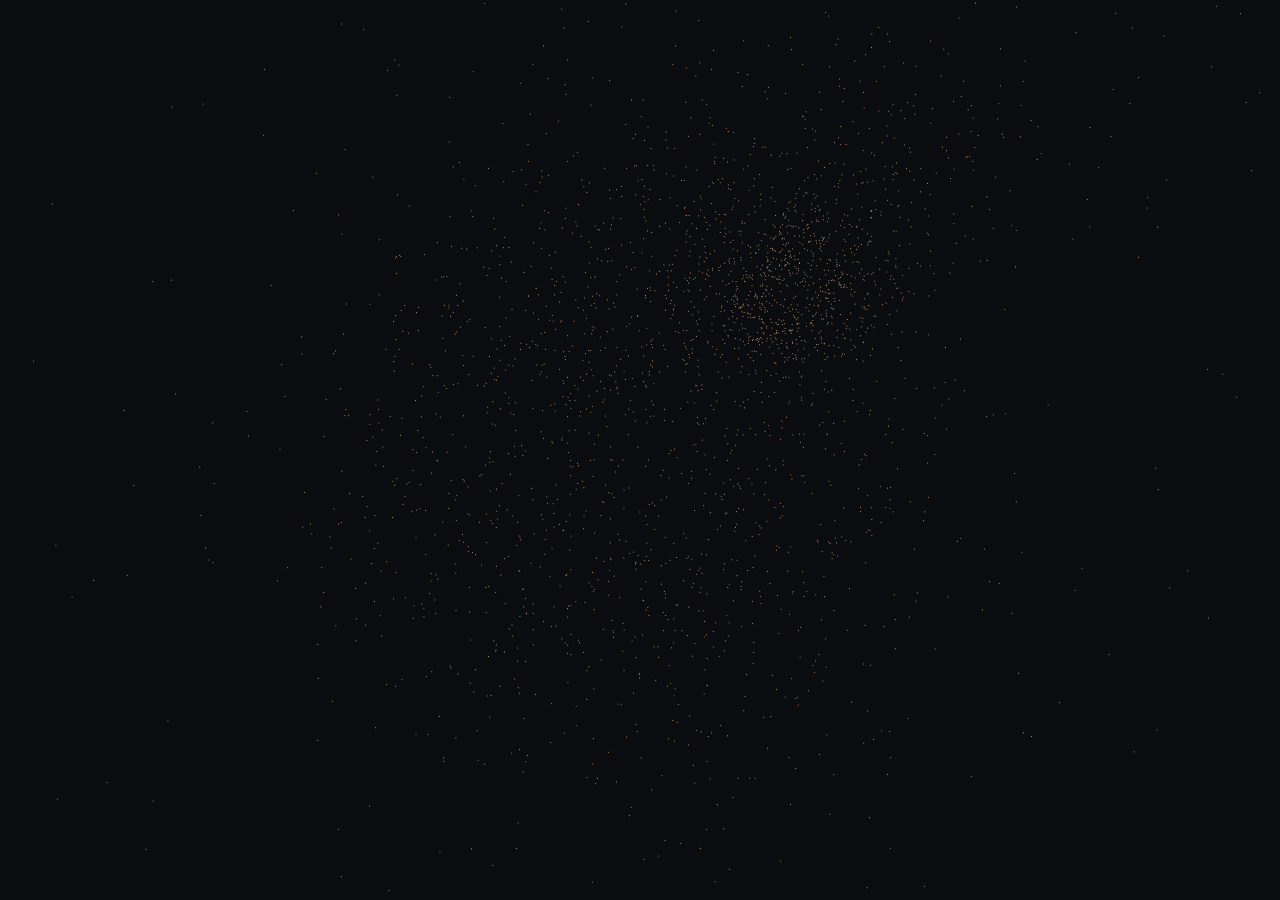
<file: index.html>
<!DOCTYPE html>
<html lang="en">
  <head>
    <meta charset="UTF-8" />
    <meta name="viewport" content="width=device-width, initial-scale=1.0" />
    <meta name="referrer" content="no-referrer" />
    <title>ონლიიკ მაგაზია · techno life</title>
    <link rel="stylesheet" href="css/style.css" />
    <link rel="stylesheet" href="css/cute-alert.css" />
    <link
      rel="stylesheet"
      href="https://cdnjs.cloudflare.com/ajax/libs/font-awesome/6.4.0/css/all.min.css"
    />
  </head>
  <body data-lamp="off">
    <!-- Spiral Animation Container -->
    <div id="spiral-container" class="spiral-container">
      <canvas id="spiral-canvas"></canvas>

      <!-- Enter Button -->
      <div id="enter-button" class="enter-button hidden">
        <button id="enter-shop" class="enter-btn">Enter Shop</button>
        <p class="enter-hint">Press Enter ↵</p>
      </div>
    </div>

    <!-- Main Shop Container -->
    <div id="main-shop" class="main-shop hidden">
      <!-- Header -->
      <header>
        <div class="container header-container">
          <div class="logo">
            <h1>
              <a href="index.html"><i class="fas fa-store"></i> techno life</a>
            </h1>
          </div>

          <div class="search-bar">
            <input
              type="text"
              id="searchInput"
              placeholder="მოძებნე პროდუქტი..."
            />
            <button id="searchBtn"><i class="fas fa-search"></i></button>
          </div>

          <div class="header-lamp">
            <!-- Mini Lamp -->
            <div class="mini-lamp" id="miniLamp">
              <svg viewBox="0 0 100 150">
                <ellipse class="mini-glow" cx="50" cy="45" rx="20" ry="10" />
                <rect
                  class="mini-base"
                  x="44"
                  y="40"
                  width="12"
                  height="80"
                  rx="4"
                />
                <rect
                  class="mini-base"
                  x="30"
                  y="115"
                  width="40"
                  height="6"
                  rx="3"
                />
                <line class="mini-cord" x1="68" y1="45" x2="68" y2="90" />
                <circle class="mini-bead" cx="68" cy="95" r="3" />
                <path
                  class="mini-shade"
                  d="M15 45 C 15 15, 85 15, 85 45 C 85 55, 15 55, 15 45 Z"
                />
              </svg>
            </div>

            <div class="header-icons">
              <a href="auth.html" id="authLink"><i class="fas fa-user"></i></a>
              <a href="cart.html" class="cart-icon">
                <i class="fas fa-shopping-cart"></i>
                <span id="cartCount">0</span>
              </a>
              <!-- Chat Bot Button -->
              <a
                href="chat-bot.html"
                title="techno life Chat Bot"
                style="color: #d4a373"
              >
                <i class="fas fa-robot"></i>
              </a>
            </div>
          </div>
        </div>
      </header>

      <!-- Main Content -->
      <div class="container main-container">
        <!-- Sidebar Filters -->
        <aside class="sidebar">
          <h3>🔍 ფილტრები</h3>

          <div class="filter-group">
            <label for="category">კატეგორია</label>
            <select id="category">
              <option value="">ყველა</option>
            </select>
          </div>

          <div class="filter-group">
            <label for="brand">ბრენდი</label>
            <select id="brand">
              <option value="">ყველა</option>
            </select>
          </div>

          <div class="filter-group">
            <label>ფასის დიაპაზონი</label>
            <div class="price-range">
              <input type="number" id="minPrice" placeholder="მინ" />
              <span>—</span>
              <input type="number" id="maxPrice" placeholder="მაქს" />
            </div>
          </div>

          <div class="filter-group">
            <label for="rating">მინ. რეიტინგი</label>
            <select id="rating">
              <option value="0">ნებისმიერი</option>
              <option value="4">4+ ★</option>
              <option value="3">3+ ★</option>
              <option value="2">2+ ★</option>
            </select>
          </div>

          <button id="applyFilters" class="btn">გაფილტვრა</button>
          <button id="clearFilters" class="btn btn-secondary">
            გასუფთავება
          </button>
        </aside>

        <!-- Products Grid -->
        <main class="products-grid" id="productsGrid">
          <div class="loading">იტვირთება...</div>
        </main>
      </div>

      <!-- Pagination -->
      <div class="container pagination-container">
        <button id="prevPage" class="btn" disabled>← წინა</button>
        <span id="pageInfo">გვერდი 1 / 1</span>
        <button id="nextPage" class="btn">შემდეგი →</button>
      </div>
    </div>

    <script src="js/spiral-animation.js"></script>
    <script src="js/cute-alert.js"></script>
    <script src="js/script.js"></script>

    <script>
      document.addEventListener("DOMContentLoaded", function () {
        const miniLamp = document.getElementById("miniLamp");
        if (miniLamp) {
          miniLamp.addEventListener("click", function () {
            const isOn = document.body.getAttribute("data-lamp") === "on";
            document.body.setAttribute("data-lamp", isOn ? "off" : "on");
            document.documentElement.style.setProperty(
              "--on",
              isOn ? "0" : "1"
            );
          });
        }

        const token = localStorage.getItem("access_token");
        if (token) {
          document.body.setAttribute("data-lamp", "on");
          document.documentElement.style.setProperty("--on", "1");
        }
      });
    </script>
  </body>
</html>
</file>
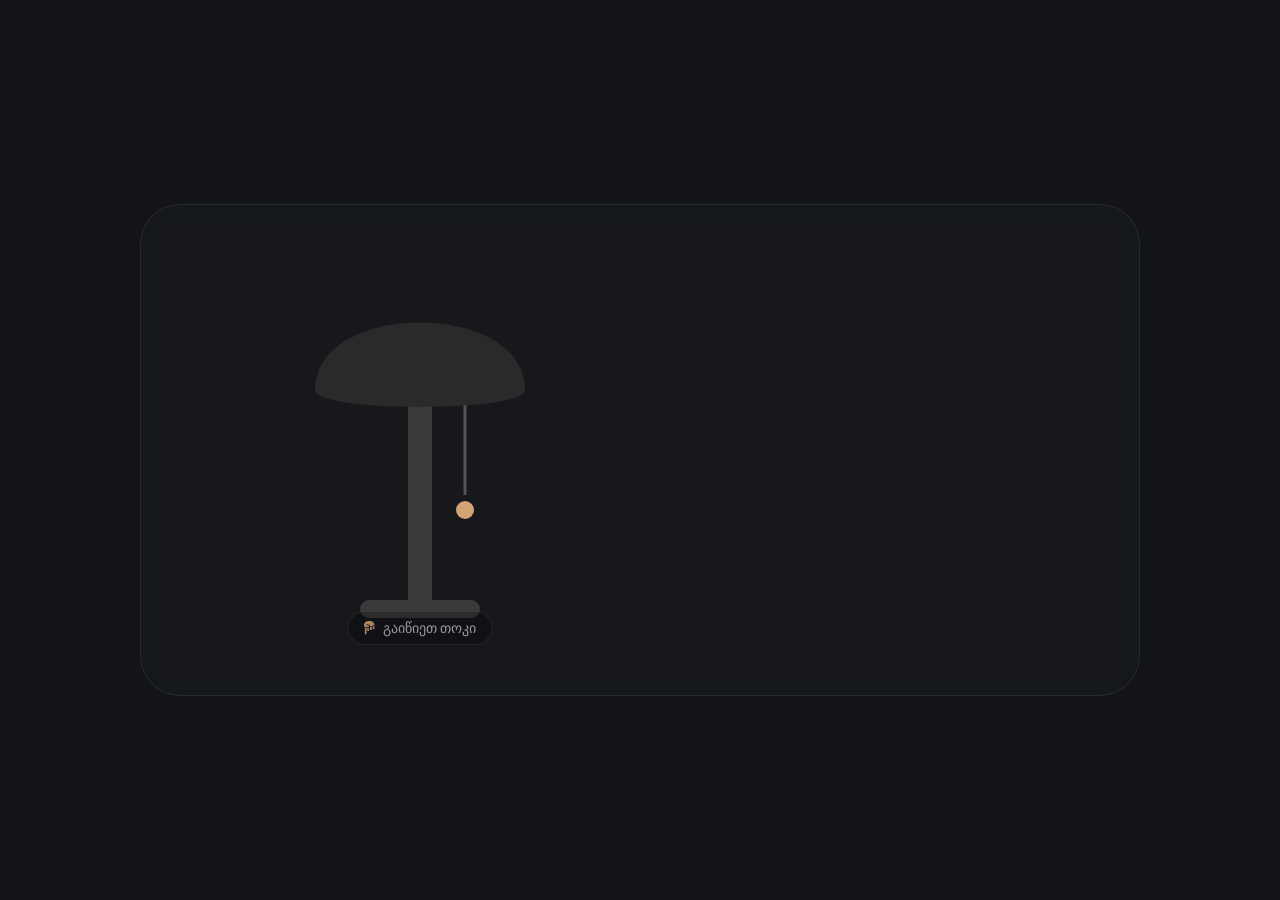
<file: auth.html>
<!DOCTYPE html>
<html lang="en">
  <head>
    <meta charset="UTF-8" />
    <meta name="viewport" content="width=device-width, initial-scale=1.0" />
    <title>Cute Lamp · ავტორიზაცია</title>
    <link rel="stylesheet" href="css/style.css" />
    <link rel="stylesheet" href="css/cute-alert.css" />
    <link
      rel="stylesheet"
      href="https://cdnjs.cloudflare.com/ajax/libs/font-awesome/6.4.0/css/all.min.css"
    />
  </head>
  <body class="auth-page" data-on="false">
    <div class="auth-container">
      <!-- Cute Lamp -->
      <div class="lamp-wrapper">
        <div class="lamp-container">
          <svg class="lamp-svg" viewBox="0 0 200 300">
            <ellipse class="inner-glow" cx="100" cy="110" rx="60" ry="30" />
            <rect
              class="lamp-base"
              x="92"
              y="100"
              width="16"
              height="160"
              rx="8"
            />
            <rect
              class="lamp-base"
              x="60"
              y="250"
              width="80"
              height="12"
              rx="6"
            />
            <line class="cord-line" x1="130" y1="110" x2="130" y2="180" />
            <circle class="cord-bead" cx="130" cy="190" r="6" />
            <circle
              class="cord-hit"
              cx="130"
              cy="190"
              r="25"
              fill="transparent"
            />
            <path
              class="lamp-shade"
              d="M30 110 C 30 50, 170 50, 170 110 C 170 125, 30 125, 30 110 Z"
            />
          </svg>

          <div class="instruction">
            <i class="fas fa-hand-point-down"></i>
            <span>გაიწიეთ თოკი</span>
          </div>
        </div>
      </div>

      <!-- Login Form -->
      <div class="login-form" id="loginForm">
        <h2>Welcome Back</h2>
        <form id="loginFormElement">
          <div class="form-group">
            <label><i class="fas fa-envelope"></i> Email</label>
            <input
              type="email"
              placeholder="your@email.com"
              id="loginEmail"
              required
            />
          </div>
          <div class="form-group">
            <label><i class="fas fa-lock"></i> Password</label>
            <input
              type="password"
              placeholder="••••••••"
              id="loginPassword"
              required
            />
          </div>

          <div class="form-links">
            <a href="#" id="switchToRegister">Create account</a>
            <a href="#" id="forgotPassword">Forgot password?</a>
          </div>

          <button type="submit" class="login-btn" id="loginBtn">
            <i class="fas fa-sign-in-alt"></i> Sign In
          </button>
          <p id="loginError" class="error-message"></p>
        </form>
      </div>

      <!-- Register Form -->
      <div class="login-form" id="registerForm" style="display: none">
        <h2>Create Account</h2>
        <form id="registerFormElement">
          <div class="form-row">
            <div class="form-group">
              <label><i class="fas fa-user"></i> First Name</label>
              <input type="text" id="firstName" required />
            </div>
            <div class="form-group">
              <label><i class="fas fa-user"></i> Last Name</label>
              <input type="text" id="lastName" required />
            </div>
          </div>

          <div class="form-group">
            <label><i class="fas fa-envelope"></i> Email</label>
            <input type="email" id="regEmail" required />
          </div>

          <div class="form-group">
            <label><i class="fas fa-lock"></i> Password</label>
            <input type="password" id="regPassword" minlength="8" required />
            <small style="color: #888; display: block; margin-top: 5px"
              >მინიმუმ 8 სიმბოლო</small
            >
          </div>

          <div class="form-group">
            <label><i class="fas fa-calendar"></i> Age</label>
            <input
              type="number"
              id="age"
              min="1"
              max="120"
              value="25"
              required
            />
          </div>

          <div class="form-group">
            <label><i class="fas fa-map-marker-alt"></i> Address</label>
            <input type="text" id="address" value="Tbilisi" required />
          </div>

          <div class="form-group">
            <label><i class="fas fa-phone"></i> Phone</label>
            <input
              type="tel"
              id="phone"
              placeholder="+995555123456"
              value="+995555123456"
              required
            />
            <small style="color: #888; display: block; margin-top: 5px"
              >ფორმატი: +995555123456</small
            >
          </div>

          <div class="form-group">
            <label><i class="fas fa-mail-bulk"></i> Zipcode</label>
            <input type="text" id="zipcode" value="0101" required />
          </div>

          <div class="form-group">
            <label><i class="fas fa-image"></i> Avatar URL</label>
            <input
              type="url"
              id="avatar"
              value="https://placehold.co/150"
              required
            />
          </div>

          <div class="form-group">
            <label><i class="fas fa-venus-mars"></i> Gender</label>
            <select id="gender" required>
              <option value="MALE">Male</option>
              <option value="FEMALE">Female</option>
            </select>
          </div>

          <div class="form-links">
            <a href="#" id="switchToLogin">Back to login</a>
          </div>

          <button type="submit" class="login-btn" id="registerBtn">
            <i class="fas fa-user-plus"></i> Sign Up
          </button>
          <p id="registerError" class="error-message"></p>
          <p id="registerSuccess" class="success-message"></p>
        </form>
      </div>
    </div>

    <script src="js/cute-alert.js"></script>
    <script src="js/script.js"></script>
    <script>
      // DOM Elements
      const body = document.body;
      const cordBead = document.querySelector(".cord-bead");
      const cordLine = document.querySelector(".cord-line");
      const hitArea = document.querySelector(".cord-hit");
      const loginBtn = document.getElementById("loginBtn");
      const registerBtn = document.getElementById("registerBtn");
      const loginForm = document.getElementById("loginForm");
      const registerForm = document.getElementById("registerForm");
      const switchToRegister = document.getElementById("switchToRegister");
      const switchToLogin = document.getElementById("switchToLogin");
      const forgotPassword = document.getElementById("forgotPassword");

      // State
      let isOn = false;
      let isDragging = false;
      let startY = 0;
      let currentY = 0;
      const maxPull = 60;

      // Initialize
      function init() {
        updateCordPosition(0);
        setupCordEvents();
        setupFormEvents();

        const token = localStorage.getItem("access_token");
        if (token) {
          window.location.href = "index.html";
        }
      }

      function setupCordEvents() {
        hitArea.addEventListener("mousedown", startDrag);
        document.addEventListener("mousemove", onDrag);
        document.addEventListener("mouseup", stopDrag);

        hitArea.addEventListener("touchstart", startDragTouch);
        document.addEventListener("touchmove", onDragTouch);
        document.addEventListener("touchend", stopDrag);

        hitArea.addEventListener("click", function (e) {
          if (!isDragging) toggleLamp();
        });
      }

      function startDrag(e) {
        e.preventDefault();
        isDragging = true;
        startY = e.clientY;
        currentY = 0;
        body.style.cursor = "grabbing";
      }

      function startDragTouch(e) {
        e.preventDefault();
        isDragging = true;
        startY = e.touches[0].clientY;
        currentY = 0;
      }

      function onDrag(e) {
        if (!isDragging) return;
        e.preventDefault();
        currentY = Math.max(0, Math.min(maxPull, e.clientY - startY));
        updateCordPosition(currentY);
      }

      function onDragTouch(e) {
        if (!isDragging) return;
        e.preventDefault();
        currentY = Math.max(
          0,
          Math.min(maxPull, e.touches[0].clientY - startY)
        );
        updateCordPosition(currentY);
      }

      function stopDrag() {
        if (!isDragging) return;
        isDragging = false;
        body.style.cursor = "";

        if (currentY > 25) toggleLamp();
        resetCord();
      }

      function updateCordPosition(y) {
        cordBead.setAttribute("cy", 190 + y);
        cordLine.setAttribute("y2", 180 + y);
        hitArea.setAttribute("cy", 190 + y);
      }

      function resetCord() {
        animateElement(cordBead, { cy: 190 }, 0.5);
        animateElement(cordLine, { y2: 180 }, 0.5);
        animateElement(hitArea, { cy: 190 }, 0.5);
        currentY = 0;
        startY = 0;
      }

      function animateElement(element, attributes, duration) {
        const startTime = performance.now();
        const startValues = {};

        for (const attr in attributes) {
          startValues[attr] = parseFloat(element.getAttribute(attr));
        }

        function animate(currentTime) {
          const elapsed = currentTime - startTime;
          const progress = Math.min(elapsed / (duration * 1000), 1);

          for (const attr in attributes) {
            const startValue = startValues[attr];
            const endValue = attributes[attr];
            const currentValue =
              startValue + (endValue - startValue) * progress;
            element.setAttribute(attr, currentValue);
          }

          if (progress < 1) requestAnimationFrame(animate);
        }

        requestAnimationFrame(animate);
      }

      function toggleLamp() {
        isOn = !isOn;

        try {
          const clickSound = new Audio(
            "[data-uri]"
          );
          clickSound.volume = 0.3;
          clickSound.play();
        } catch (e) {}

        body.setAttribute("data-on", isOn);
        document.documentElement.style.setProperty("--on", isOn ? 1 : 0);

        if (isOn) {
          loginForm.style.display = "block";
          registerForm.style.display = "none";
        } else {
          loginForm.style.display = "none";
          registerForm.style.display = "none";
        }
      }

      function setupFormEvents() {
        switchToRegister.addEventListener("click", (e) => {
          e.preventDefault();
          loginForm.style.display = "none";
          registerForm.style.display = "block";
        });

        switchToLogin.addEventListener("click", (e) => {
          e.preventDefault();
          loginForm.style.display = "block";
          registerForm.style.display = "none";
        });

        forgotPassword.addEventListener("click", (e) => {
          e.preventDefault();
          cuteAlert.info("Password reset feature coming soon!", 3000);
        });

        document
          .getElementById("loginFormElement")
          .addEventListener("submit", handleLogin);
        document
          .getElementById("registerFormElement")
          .addEventListener("submit", handleRegister);
      }

      async function handleLogin(e) {
        e.preventDefault();

        const email = document.getElementById("loginEmail").value;
        const password = document.getElementById("loginPassword").value;
        const errorEl = document.getElementById("loginError");

        if (!email || !password) {
          errorEl.textContent = "Please fill in both fields";
          return;
        }

        const originalText = loginBtn.innerHTML;
        loginBtn.innerHTML =
          '<i class="fas fa-spinner fa-spin"></i> Signing in...';
        loginBtn.disabled = true;

        try {
          const response = await fetch(
            "https://api.everrest.educata.dev/auth/sign_in",
            {
              method: "POST",
              headers: { "Content-Type": "application/json" },
              body: JSON.stringify({ email, password }),
            }
          );

          const data = await response.json();

          if (response.ok) {
            localStorage.setItem("access_token", data.access_token);
            localStorage.setItem("refresh_token", data.refresh_token);
            localStorage.setItem("user", JSON.stringify(data.user || {}));

            cuteAlert.success("✅ წარმატებული შესვლა!");

            setTimeout(() => {
              window.location.href = "index.html";
            }, 1500);
          } else {
            errorEl.textContent = "Invalid email or password";
            loginBtn.innerHTML = originalText;
            loginBtn.disabled = false;
            cuteAlert.error("❌ არასწორი იმეილი ან პაროლი");
          }
        } catch (error) {
          errorEl.textContent = "Network error. Please try again.";
          loginBtn.innerHTML = originalText;
          loginBtn.disabled = false;
          cuteAlert.error("❌ ქსელის შეცდომა");
        }
      }

      async function handleRegister(e) {
        e.preventDefault();

        const firstName = document.getElementById("firstName").value;
        const lastName = document.getElementById("lastName").value;
        const age = parseInt(document.getElementById("age").value);
        const email = document.getElementById("regEmail").value;
        const password = document.getElementById("regPassword").value;
        const address = document.getElementById("address").value;
        const phone = document.getElementById("phone").value;
        const zipcode = document.getElementById("zipcode").value;
        const avatar = document.getElementById("avatar").value;
        const gender = document.getElementById("gender").value;

        const errorEl = document.getElementById("registerError");
        const successEl = document.getElementById("registerSuccess");

        if (
          !firstName ||
          !lastName ||
          !email ||
          !password ||
          !address ||
          !phone ||
          !zipcode ||
          !avatar
        ) {
          errorEl.textContent = "Please fill in all fields";
          return;
        }

        if (password.length < 8) {
          errorEl.textContent = "Password must be at least 8 characters";
          return;
        }

        if (age < 1 || age > 120) {
          errorEl.textContent = "Please enter a valid age (1-120)";
          return;
        }

        if (!email.includes("@") || !email.includes(".")) {
          errorEl.textContent = "Please enter a valid email address";
          return;
        }

        if (!phone.startsWith("+") || phone.length < 10) {
          errorEl.textContent =
            "Please enter a valid phone number (format: +995555123456)";
          return;
        }

        const originalText = registerBtn.innerHTML;
        registerBtn.innerHTML =
          '<i class="fas fa-spinner fa-spin"></i> Creating account...';
        registerBtn.disabled = true;

        const userData = {
          firstName: firstName,
          lastName: lastName,
          age: age,
          email: email,
          password: password,
          address: address,
          phone: phone,
          zipcode: zipcode,
          avatar: avatar,
          gender: gender,
        };

        try {
          const response = await fetch(
            "https://api.everrest.educata.dev/auth/sign_up",
            {
              method: "POST",
              headers: { "Content-Type": "application/json" },
              body: JSON.stringify(userData),
            }
          );

          const data = await response.json();

          if (response.ok) {
            successEl.textContent = "✅ Registration successful! Please login.";
            errorEl.textContent = "";

            cuteAlert.success("✅ რეგისტრაცია წარმატებულია!");

            document.getElementById("firstName").value = "";
            document.getElementById("lastName").value = "";
            document.getElementById("regEmail").value = "";
            document.getElementById("regPassword").value = "";
            document.getElementById("age").value = "25";
            document.getElementById("address").value = "Tbilisi";
            document.getElementById("phone").value = "+995555123456";
            document.getElementById("zipcode").value = "0101";
            document.getElementById("avatar").value =
              "https://placehold.co/150";

            setTimeout(() => {
              loginForm.style.display = "block";
              registerForm.style.display = "none";
            }, 2000);
          } else {
            const errors = data.errorKeys || [];
            if (errors.includes("errors.invalid_email")) {
              errorEl.textContent = "❌ Invalid email format";
            } else if (errors.includes("errors.invalid_phone_number")) {
              errorEl.textContent = "❌ Invalid phone number format";
            } else if (errors.includes("errors.invalid_avatar")) {
              errorEl.textContent = "❌ Invalid avatar URL";
            } else {
              errorEl.textContent = errors.join(", ") || "Registration failed";
            }
            cuteAlert.error("❌ რეგისტრაცია ვერ მოხერხდა");
          }
        } catch (error) {
          errorEl.textContent = "Network error. Please try again.";
          cuteAlert.error("❌ ქსელის შეცდომა");
        } finally {
          registerBtn.innerHTML = originalText;
          registerBtn.disabled = false;
        }
      }

      setInterval(() => {
        if (!isDragging && !isOn) {
          const pulse = Math.sin(Date.now() / 1000) * 0.5 + 1;
          cordBead.style.fill = `rgba(212, 163, 115, ${0.7 + pulse * 0.3})`;
        }
      }, 50);

      init();
    </script>

    <style>
      .success-message {
        color: #10b981;
        font-size: 13px;
        margin-top: 15px;
        text-align: center;
      }
      small {
        color: #888;
        font-size: 11px;
        margin-top: 4px;
        display: block;
      }
    </style>
  </body>
</html>
</file>
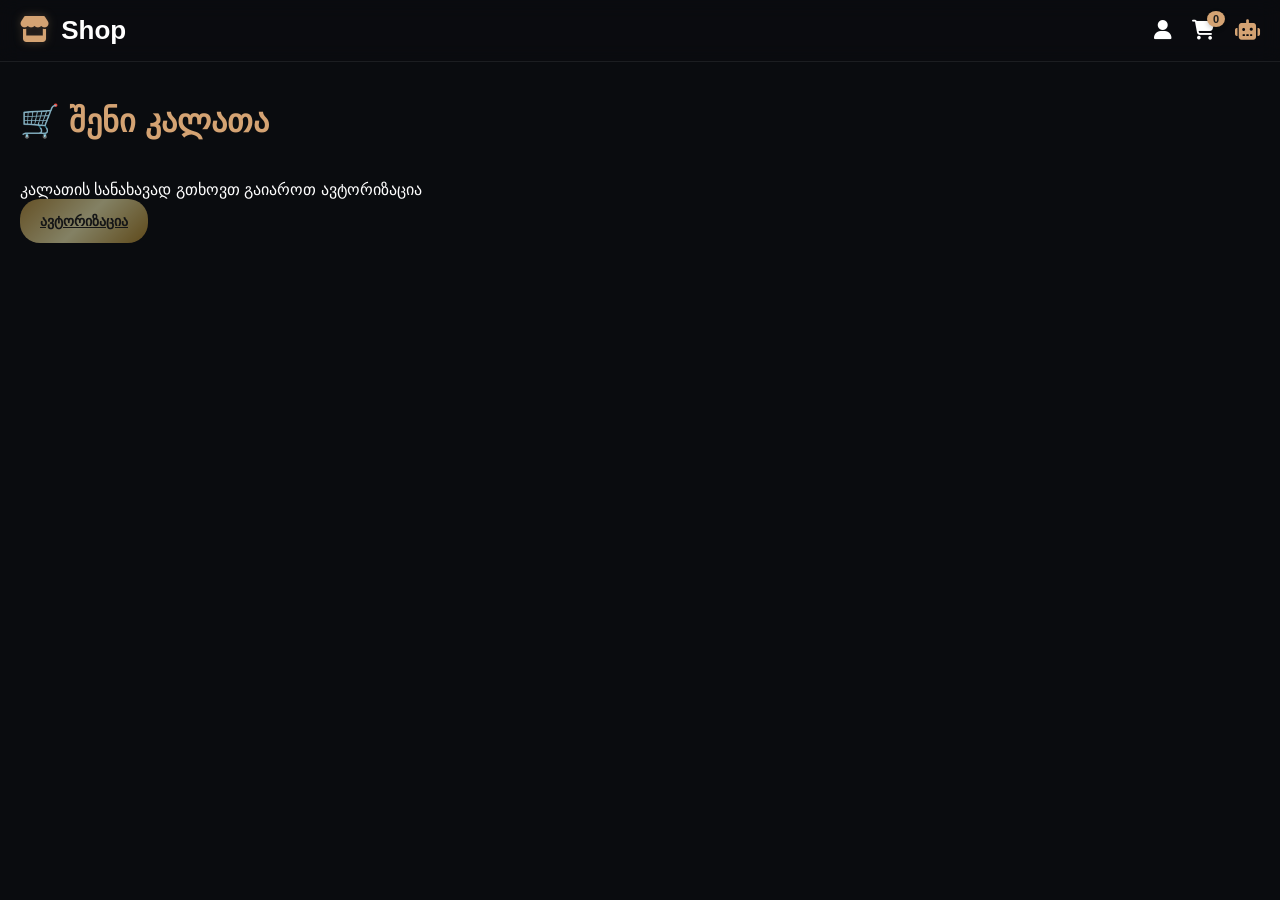
<file: cart.html>
<!DOCTYPE html>
<html lang="en">
  <head>
    <meta charset="UTF-8" />
    <meta name="viewport" content="width=device-width, initial-scale=1.0" />
    <title>კალათა · Cute Lamp</title>
    <link rel="stylesheet" href="css/style.css" />
    <link rel="stylesheet" href="css/cute-alert.css" />
    <link
      rel="stylesheet"
      href="https://cdnjs.cloudflare.com/ajax/libs/font-awesome/6.4.0/css/all.min.css"
    />
  </head>
  <body>
    <header>
      <div class="container header-container">
        <div class="logo">
          <h1>
            <a href="index.html"><i class="fas fa-store"></i> Shop</a>
          </h1>
        </div>
        <div class="header-icons">
          <a href="auth.html" id="authLink"><i class="fas fa-user"></i></a>
          <a href="cart.html" class="cart-icon">
            <i class="fas fa-shopping-cart"></i>
            <span id="cartCount">0</span>
          </a>
          <!-- Chat Bot Button -->
          <a
            href="chat-bot.html"
            title="techno life Chat Bot"
            style="color: #d4a373"
          >
            <i class="fas fa-robot"></i>
          </a>
        </div>
      </div>
    </header>

    <div class="container cart-container">
      <h2>🛒 შენი კალათა</h2>
      <div id="cartItems" class="cart-grid">
        <div class="loading">იტვირთება...</div>
      </div>

      <div id="cartSummary" class="cart-summary" style="display: none">
        <h3>ჯამი: <span id="totalPrice">0</span> ₾</h3>
        <button id="checkoutBtn" class="btn btn-block">გადახდა</button>
        <button id="clearCartBtn" class="btn btn-secondary btn-block">
          კალათის დაცლა
        </button>
      </div>

      <div id="emptyCartMessage" style="display: none">
        <p>კალათა ცარიელია</p>
        <a href="index.html" class="btn">დაათვალიერე პროდუქტები</a>
      </div>
    </div>

    <script src="js/cute-alert.js"></script>
    <script src="js/script.js"></script>
  </body>
</html>
</file>
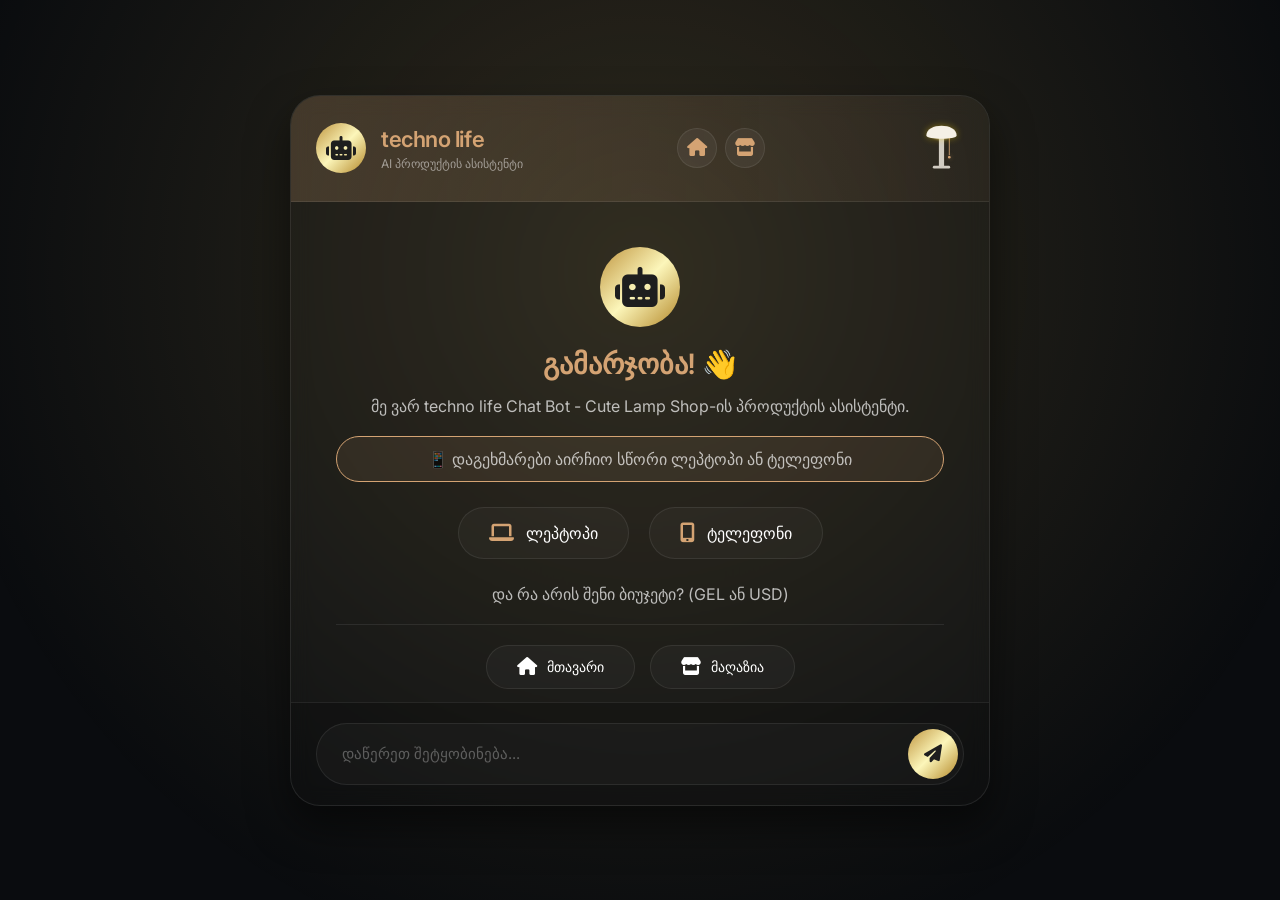
<file: chat-bot.html>
<!DOCTYPE html>
<html lang="en">
  <head>
    <meta charset="UTF-8" />
    <meta name="viewport" content="width=device-width, initial-scale=1.0" />
    <title>techno life Chat Bot · Cute Lamp</title>
    <link rel="stylesheet" href="css/chat-bot.css" />
    <link rel="stylesheet" href="css/cute-alert.css" />
    <link
      rel="stylesheet"
      href="https://cdnjs.cloudflare.com/ajax/libs/font-awesome/6.4.0/css/all.min.css"
    />
    <link
      href="https://fonts.googleapis.com/css2?family=Inter:wght@300;400;500;600;700&display=swap"
      rel="stylesheet"
    />
  </head>
  <body data-lamp="on">
    <div class="chat-container">
      <!-- Header with Cute Lamp Style -->
      <div class="chat-header">
        <div class="chat-header-content">
          <div class="chat-logo">
            <i class="fas fa-robot"></i>
          </div>
          <div>
            <h1>techno life</h1>
            <p>AI პროდუქტის ასისტენტი</p>
          </div>
        </div>

        <!-- Navigation Buttons -->
        <div class="chat-nav-buttons">
          <a href="index.html" class="nav-btn" title="მთავარი გვერდი">
            <i class="fas fa-home"></i>
          </a>
          <a href="index.html#shop" class="nav-btn" title="მაღაზია">
            <i class="fas fa-store"></i>
          </a>
        </div>

        <!-- Mini Lamp -->
        <div class="mini-lamp" id="chatMiniLamp">
          <svg viewBox="0 0 100 150">
            <ellipse class="mini-glow" cx="50" cy="45" rx="20" ry="10" />
            <rect
              class="mini-base"
              x="44"
              y="40"
              width="12"
              height="80"
              rx="4"
            />
            <rect
              class="mini-base"
              x="30"
              y="115"
              width="40"
              height="6"
              rx="3"
            />
            <line class="mini-cord" x1="68" y1="45" x2="68" y2="90" />
            <circle class="mini-bead" cx="68" cy="95" r="3" />
            <path
              class="mini-shade"
              d="M15 45 C 15 15, 85 15, 85 45 C 85 55, 15 55, 15 45 Z"
            />
          </svg>
        </div>
      </div>

      <!-- Hidden API Key -->
      <div style="display: none">
        <input
          type="hidden"
          id="apiKey"
          value="AIzaSyAU3R5eMlvOdnkiNtwQ1UH7e_k0lpEnDlg"
        />
      </div>

      <!-- Messages Area -->
      <div class="chat-messages" id="chatMessages">
        <div class="welcome">
          <div class="welcome-icon">
            <i class="fas fa-robot"></i>
          </div>
          <h3>გამარჯობა! 👋</h3>
          <p>
            მე ვარ techno life Chat Bot - Cute Lamp Shop-ის პროდუქტის ასისტენტი.
          </p>
          <p class="welcome-highlight">
            📱 დაგეხმარები აირჩიო სწორი ლეპტოპი ან ტელეფონი
          </p>

          <div class="welcome-suggestions">
            <div class="suggestion-item" data-category="laptop">
              <i class="fas fa-laptop"></i>
              <span>ლეპტოპი</span>
            </div>
            <div class="suggestion-item" data-category="phone">
              <i class="fas fa-mobile-alt"></i>
              <span>ტელეფონი</span>
            </div>
          </div>

          <p class="welcome-budget">და რა არის შენი ბიუჯეტი? (GEL ან USD)</p>

          <!-- Quick Navigation Buttons -->
          <div class="quick-nav">
            <a href="index.html" class="quick-nav-btn">
              <i class="fas fa-home"></i>
              <span>მთავარი</span>
            </a>
            <a href="index.html#shop" class="quick-nav-btn">
              <i class="fas fa-store"></i>
              <span>მაღაზია</span>
            </a>
          </div>
        </div>
      </div>

      <!-- Input Area -->
      <div class="chat-input-container">
        <div class="chat-input-wrapper">
          <input
            type="text"
            id="userInput"
            placeholder="დაწერეთ შეტყობინება..."
            autocomplete="off"
          />
          <button id="sendBtn">
            <i class="fas fa-paper-plane"></i>
          </button>
        </div>
      </div>
    </div>

    <!-- Scripts - სწორი თანმიმდევრობა -->
    <script src="js/cute-alert.js"></script>
    <script src="js/chat-bot.js"></script>
  </body>
</html>
</file>
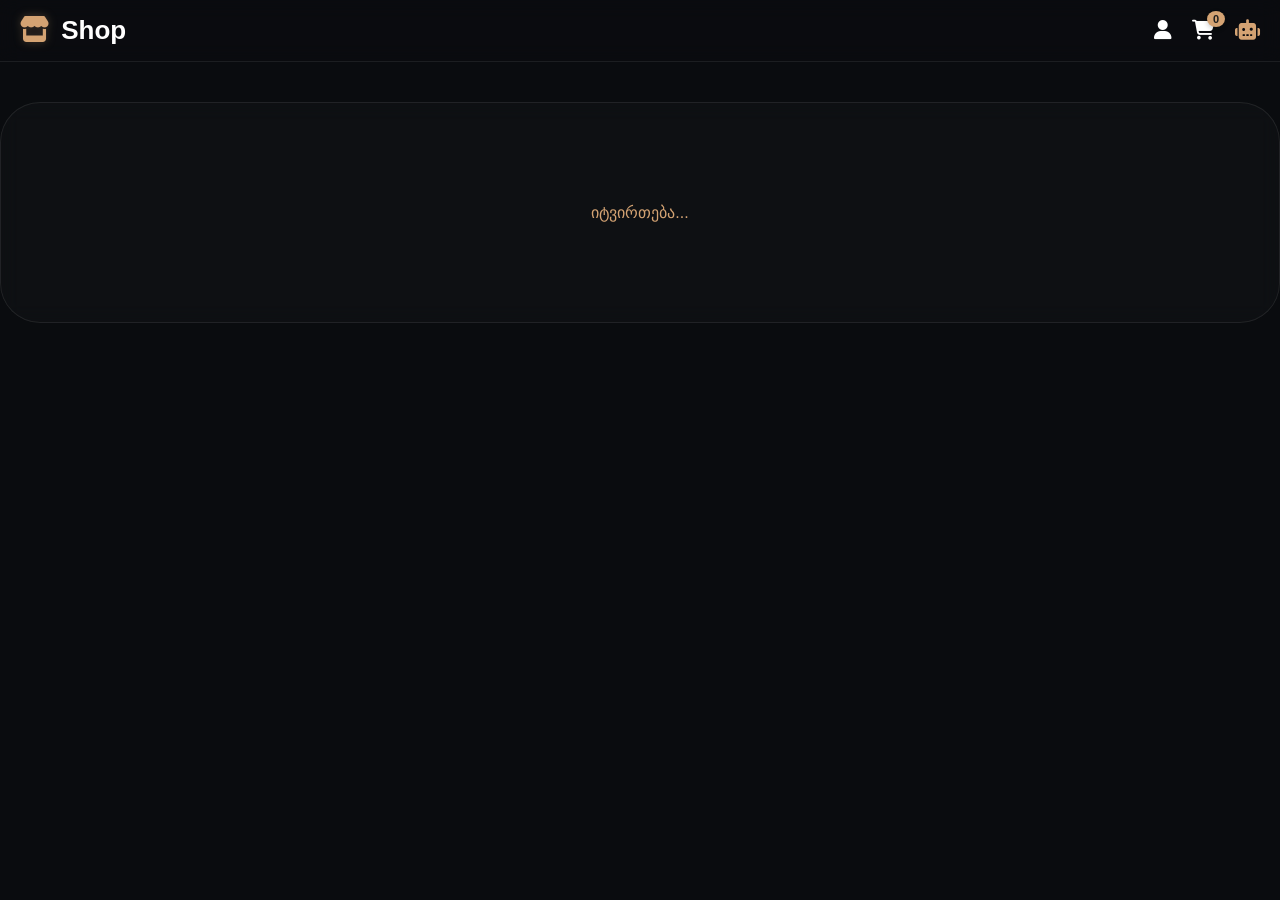
<file: product.html>
<!DOCTYPE html>
<html lang="en">
  <head>
    <meta charset="UTF-8" />
    <meta name="viewport" content="width=device-width, initial-scale=1.0" />
    <title>პროდუქტის დეტალები · Cute Lamp</title>
    <link rel="stylesheet" href="css/style.css" />
    <link rel="stylesheet" href="css/cute-alert.css" />
    <link
      rel="stylesheet"
      href="https://cdnjs.cloudflare.com/ajax/libs/font-awesome/6.4.0/css/all.min.css"
    />
  </head>
  <body>
    <header>
      <div class="container header-container">
        <div class="logo">
          <h1>
            <a href="index.html"><i class="fas fa-store"></i> Shop</a>
          </h1>
        </div>
        <div class="header-icons">
          <a href="auth.html" id="authLink"><i class="fas fa-user"></i></a>
          <a href="cart.html" class="cart-icon">
            <i class="fas fa-shopping-cart"></i>
            <span id="cartCount">0</span>
          </a>
          <!-- Chat Bot Button -->
          <a
            href="chat-bot.html"
            title="techno life Chat Bot"
            style="color: #d4a373"
          >
            <i class="fas fa-robot"></i>
          </a>
        </div>
      </div>
    </header>

    <div class="container product-detail-container" id="productDetail">
      <div class="loading">იტვირთება...</div>
    </div>

    <!-- Review Modal -->
    <div id="reviewModal" class="modal">
      <div class="modal-content">
        <span class="close">&times;</span>
        <h3>📝 დაამატე შეფასება</h3>
        <div class="rating-stars">
          <i class="far fa-star" data-rating="1"></i>
          <i class="far fa-star" data-rating="2"></i>
          <i class="far fa-star" data-rating="3"></i>
          <i class="far fa-star" data-rating="4"></i>
          <i class="far fa-star" data-rating="5"></i>
        </div>
        <p id="selectedRating">აირჩიე 1-5 ვარსკვლავი</p>
        <div class="form-group">
          <label for="reviewerName">სახელი და გვარი</label>
          <input type="text" id="reviewerName" required />
        </div>
        <button id="submitReview" class="btn btn-block">დამატება</button>
        <p id="reviewError" class="error-message"></p>
      </div>
    </div>

    <!-- Scripts - სწორი თანმიმდევრობა -->
    <script src="js/cute-alert.js"></script>
    <script src="js/script.js"></script>
  </body>
</html>
</file>
<file: css/style.css>
/* ========== CUTE LAMP THEME ========== */
:root {
    --bg-dark: #0a0c0f;
    --bg-light: #1e1e1e;
    --lamp-shade: #e8e2d9;
    --lamp-base: #d1ccc2;
    --lamp-glow: rgba(255, 214, 110, 0.15);
    --accent: #d4a373;
    --accent-light: #e6c9a8;
    --accent-dark: #b2976a;
    --btn-gold: linear-gradient(135deg, #bf953f, #fcf6ba, #b38728);
    --btn-gold-hover: linear-gradient(135deg, #d4a73f, #fff6c9, #c49a38);
    --text-light: #ffffff;
    --text-dark: #1e1e1e;
    --card-bg: rgba(255, 255, 255, 0.03);
    --card-bg-light: rgba(255, 255, 255, 0.9);
    --border: rgba(255, 255, 255, 0.08);
    --border-light: #eaeef2;
    --shadow: 0 20px 40px rgba(0, 0, 0, 0.5);
    --shadow-hover: 0 30px 50px rgba(212, 163, 115, 0.2);
    --transition: 0.4s cubic-bezier(0.4, 0, 0.2, 1);
    --on: 0;
}

* {
    margin: 0;
    padding: 0;
    box-sizing: border-box;
    font-family: 'Inter', -apple-system, BlinkMacSystemFont, 'Segoe UI', sans-serif;
}

body {
    background: var(--bg-dark);
    color: var(--text-light);
    min-height: 100vh;
    transition: background var(--transition);
    position: relative;
    overflow-x: hidden;
}

/* მზის სხივის ეფექტი */
body::before {
    content: '';
    position: fixed;
    top: 0;
    left: 0;
    width: 100%;
    height: 100%;
    background: radial-gradient(circle at 50% 30%, var(--lamp-glow), transparent 80%);
    opacity: var(--on);
    transition: opacity 1s ease;
    pointer-events: none;
    z-index: -1;
}

body[data-lamp="on"] {
    background: var(--bg-light);
}

body[data-lamp="on"]::before {
    background: radial-gradient(circle at 50% 30%, rgba(255, 214, 110, 0.25), transparent 80%);
}

/* ========== HEADER ========== */
header {
    background: rgba(10, 12, 15, 0.8);
    backdrop-filter: blur(10px);
    border-bottom: 1px solid var(--border);
    position: sticky;
    top: 0;
    z-index: 100;
    padding: 15px 0;
    transition: all var(--transition);
}

body[data-lamp="on"] header {
    background: rgba(30, 30, 30, 0.8);
    border-bottom-color: rgba(212, 163, 115, 0.2);
}

.header-container {
    display: flex;
    justify-content: space-between;
    align-items: center;
    max-width: 1400px;
    margin: 0 auto;
    padding: 0 20px;
}

.logo h1 {
    font-size: 26px;
}

.logo a {
    text-decoration: none;
    color: var(--text-light);
    transition: color 0.3s;
}

.logo i {
    color: var(--accent);
    margin-right: 5px;
    filter: drop-shadow(0 0 5px rgba(212, 163, 115, 0.3));
}

body[data-lamp="on"] .logo a {
    color: var(--text-light);
}

/* ========== HEADER LAMP ========== */
.header-lamp {
    display: flex;
    align-items: center;
    gap: 20px;
}

.mini-lamp {
    width: 45px;
    height: 65px;
    cursor: pointer;
    position: relative;
    transition: transform 0.2s;
}

.mini-lamp:hover {
    transform: scale(1.05);
}

.mini-lamp svg {
    width: 100%;
    height: 100%;
    overflow: visible;
}

.mini-shade {
    fill: #2a2a2a;
    transition: fill var(--transition);
}

body[data-lamp="on"] .mini-shade {
    fill: #f5f0e6;
    filter: drop-shadow(0 0 8px rgba(255, 215, 0, 0.4));
}

.mini-base {
    fill: #3a3a3a;
}

body[data-lamp="on"] .mini-base {
    fill: #d1ccc2;
}

.mini-glow {
    fill: #ffdb8a;
    opacity: 0;
    transition: opacity var(--transition);
    filter: blur(3px);
}

body[data-lamp="on"] .mini-glow {
    opacity: 0.5;
}

.mini-cord {
    stroke: #4a4a4a;
    stroke-width: 2;
}

body[data-lamp="on"] .mini-cord {
    stroke: #d4a373;
}

.mini-bead {
    fill: #5a5a5a;
    transition: all 0.3s;
}

body[data-lamp="on"] .mini-bead {
    fill: var(--accent);
    filter: drop-shadow(0 0 5px rgba(212, 163, 115, 0.5));
}

.header-icons {
    display: flex;
    gap: 20px;
    align-items: center;
}

.header-icons a {
    color: var(--text-light);
    font-size: 20px;
    text-decoration: none;
    position: relative;
    transition: color 0.3s;
}

.header-icons a:hover {
    color: var(--accent);
}

.cart-icon span {
    position: absolute;
    top: -8px;
    right: -10px;
    background: var(--accent);
    color: var(--text-dark);
    font-size: 11px;
    font-weight: bold;
    padding: 2px 6px;
    border-radius: 50%;
    min-width: 18px;
    text-align: center;
    box-shadow: 0 2px 5px rgba(0,0,0,0.2);
}

/* ========== SEARCH ========== */
.search-bar {
    flex: 0 1 500px;
    display: flex;
    position: relative;
}

.search-bar input {
    flex: 1;
    padding: 14px 20px;
    background: rgba(255, 255, 255, 0.05);
    border: 1px solid var(--border);
    border-radius: 50px;
    color: var(--text-light);
    font-size: 16px;
    outline: none;
    transition: all 0.3s;
}

.search-bar input:focus {
    border-color: var(--accent);
    box-shadow: 0 0 0 3px rgba(212, 163, 115, 0.1);
}

.search-bar input::placeholder {
    color: rgba(255, 255, 255, 0.2);
}

.search-bar button {
    position: absolute;
    right: 5px;
    top: 5px;
    bottom: 5px;
    width: 45px;
    background: var(--btn-gold);
    border: none;
    border-radius: 50px;
    color: var(--text-dark);
    cursor: pointer;
    transition: all 0.3s;
}

.search-bar button:hover {
    transform: scale(1.05);
    background: var(--btn-gold-hover);
}

/* ========== MAIN CONTENT ========== */
.container {
    max-width: 1400px;
    margin: 0 auto;
    padding: 0 20px;
}

.main-container {
    display: grid;
    grid-template-columns: 280px 1fr;
    gap: 30px;
    margin: 40px 0;
}

/* ========== LAMP MESSAGE (როცა ლამპა ჩამქრალია) ========== */
.lamp-message {
    grid-column: 1 / -1;
    text-align: center;
    padding: 80px 20px;
    background: rgba(255, 255, 255, 0.02);
    border-radius: 50px;
    border: 1px solid var(--border);
    backdrop-filter: blur(5px);
}

.lamp-message i {
    font-size: 60px;
    color: var(--accent);
    margin-bottom: 20px;
    opacity: 0.5;
    animation: pulse 2s infinite;
}

.lamp-message h2 {
    font-size: 28px;
    margin-bottom: 15px;
    color: var(--accent);
}

.lamp-message p {
    color: rgba(255, 255, 255, 0.5);
    font-size: 18px;
}

.mini-lamp-hint {
    display: inline-block;
    margin-top: 30px;
    padding: 10px 25px;
    background: rgba(212, 163, 115, 0.1);
    border: 1px solid var(--accent);
    border-radius: 50px;
    color: var(--accent);
    font-size: 14px;
}

.mini-lamp-hint i {
    font-size: 16px;
    margin-right: 8px;
    animation: bounce 1s infinite;
}

@keyframes pulse {
    0% { opacity: 0.3; transform: scale(1); }
    50% { opacity: 0.7; transform: scale(1.05); }
    100% { opacity: 0.3; transform: scale(1); }
}

@keyframes bounce {
    0%, 100% { transform: translateX(0); }
    50% { transform: translateX(5px); }
}

/* ========== SIDEBAR FILTERS ========== */
.sidebar {
    background: rgba(255, 255, 255, 0.02);
    backdrop-filter: blur(10px);
    padding: 25px;
    border-radius: 30px;
    border: 1px solid var(--border);
    height: fit-content;
    position: sticky;
    top: 100px;
    transition: all var(--transition);
    opacity: 0.7;
    pointer-events: none;
    transition: opacity 0.5s;
}

body[data-lamp="on"] .sidebar {
    opacity: 1;
    pointer-events: all;
    background: rgba(255, 255, 255, 0.03);
}

.sidebar h3 {
    font-size: 20px;
    margin-bottom: 25px;
    color: var(--accent);
    font-weight: 600;
    letter-spacing: 0.5px;
    display: flex;
    align-items: center;
    gap: 8px;
}

.filter-group {
    margin-bottom: 25px;
    position: relative;
}

.filter-group label {
    display: block;
    margin-bottom: 10px;
    color: #888;
    font-size: 13px;
    text-transform: uppercase;
    letter-spacing: 0.5px;
    font-weight: 500;
    transition: color 0.3s;
}

.filter-group:hover label {
    color: var(--accent);
}

/* სელექტის სტილები */
.filter-group select {
    width: 100%;
    padding: 14px 18px;
    background: rgba(255, 255, 255, 0.05);
    border: 1px solid var(--border);
    border-radius: 20px;
    color: var(--text-light);
    font-size: 14px;
    outline: none;
    cursor: pointer;
    appearance: none;
    -webkit-appearance: none;
    -moz-appearance: none;
    background-image: url("data:image/svg+xml;utf8,<svg xmlns='http://www.w3.org/2000/svg' width='16' height='16' viewBox='0 0 24 24' fill='none' stroke='%23d4a373' stroke-width='2' stroke-linecap='round' stroke-linejoin='round'><polyline points='6 9 12 15 18 9'/></svg>");
    background-repeat: no-repeat;
    background-position: right 15px center;
    background-size: 16px;
    transition: all 0.3s;
}

.filter-group select:hover {
    border-color: var(--accent);
    background-color: rgba(212, 163, 115, 0.05);
}

.filter-group select:focus {
    border-color: var(--accent);
    box-shadow: 0 0 0 3px rgba(212, 163, 115, 0.1);
}

.filter-group select option {
    background: var(--bg-dark);
    color: var(--text-light);
    padding: 10px;
}

/* ========== PRICE RANGE ========== */
.price-range {
    display: flex;
    gap: 12px;
    align-items: center;
    position: relative;
    padding-top: 5px;
}

.price-range input[type="number"] {
    width: calc(50% - 5px);
    padding: 14px 18px 14px 30px;
    background: rgba(255, 255, 255, 0.05);
    border: 1px solid var(--border);
    border-radius: 20px;
    color: var(--text-light);
    font-size: 14px;
    outline: none;
    transition: all 0.3s;
    -moz-appearance: textfield;
    appearance: textfield;
}

.price-range input[type="number"]::-webkit-outer-spin-button,
.price-range input[type="number"]::-webkit-inner-spin-button {
    -webkit-appearance: none;
    margin: 0;
    opacity: 0.3;
    transition: all 0.3s;
}

.price-range input[type="number"]::-webkit-outer-spin-button:hover,
.price-range input[type="number"]::-webkit-inner-spin-button:hover {
    opacity: 1;
    background: var(--accent);
    border-radius: 50%;
}

.price-range input:hover {
    border-color: var(--accent);
    background: rgba(212, 163, 115, 0.08);
    box-shadow: 0 0 15px rgba(212, 163, 115, 0.1);
}

.price-range input:focus {
    border-color: var(--accent);
    box-shadow: 0 0 0 3px rgba(212, 163, 115, 0.15);
}

.price-range input::placeholder {
    color: rgba(255, 255, 255, 0.2);
    font-size: 12px;
    font-style: italic;
}

/* ლარის სიმბოლო ინფუთებში */
.price-range::before {
    content: '₾';
    position: absolute;
    left: 12px;
    top: 22px;
    color: var(--accent);
    font-weight: bold;
    z-index: 2;
    opacity: 0.7;
    font-size: 14px;
    pointer-events: none;
}

.price-range::after {
    content: '₾';
    position: absolute;
    right: 80px;
    top: 22px;
    color: var(--accent);
    font-weight: bold;
    z-index: 2;
    opacity: 0.7;
    font-size: 14px;
    pointer-events: none;
}

/* ტირე შუაში */
.price-range span {
    position: relative;
    z-index: 3;
    background: rgba(212, 163, 115, 0.15);
    width: 32px;
    height: 32px;
    display: flex;
    align-items: center;
    justify-content: center;
    border-radius: 50%;
    font-size: 16px;
    color: var(--accent);
    font-weight: bold;
    box-shadow: 0 0 10px rgba(212, 163, 115, 0.2);
    transition: all 0.3s;
}

.price-range span:hover {
    transform: scale(1.1);
    background: rgba(212, 163, 115, 0.3);
}

/* ========== BUTTONS ========== */
.btn {
    background: var(--btn-gold);
    color: var(--text-dark);
    border: none;
    padding: 14px 20px;
    border-radius: 20px;
    cursor: pointer;
    font-size: 14px;
    font-weight: 600;
    transition: all 0.3s;
    display: inline-flex;
    align-items: center;
    justify-content: center;
    gap: 8px;
    position: relative;
    overflow: hidden;
    pointer-events: none;
    opacity: 0.5;
}

body[data-lamp="on"] .btn {
    pointer-events: all;
    opacity: 1;
}

.btn::before {
    content: '';
    position: absolute;
    top: 50%;
    left: 50%;
    width: 0;
    height: 0;
    border-radius: 50%;
    background: rgba(255, 255, 255, 0.3);
    transform: translate(-50%, -50%);
    transition: width 0.6s, height 0.6s;
}

.btn:hover::before {
    width: 300px;
    height: 300px;
}

.btn:hover {
    transform: translateY(-2px);
    background: var(--btn-gold-hover);
    box-shadow: 0 10px 20px rgba(191, 149, 63, 0.3);
}

.btn-secondary {
    background: transparent;
    border: 1px solid var(--border);
    color: var(--text-light);
}

.btn-secondary:hover {
    border-color: var(--accent);
    background: rgba(212, 163, 115, 0.1);
}

.btn-block {
    width: 100%;
}

/* ========== PRODUCTS GRID ========== */
.products-grid {
    display: grid;
    grid-template-columns: repeat(auto-fill, minmax(250px, 1fr));
    gap: 25px;
    min-height: 400px;
    position: relative;
}

/* პროდუქტები მხოლოდ მაშინ ჩანს როცა ლამპა ანთებულია */
.products-grid > *:not(.lamp-message) {
    display: none;
}

body[data-lamp="on"] .products-grid > *:not(.lamp-message) {
    display: block;
}

body[data-lamp="on"] .lamp-message {
    display: none;
}

.product-card {
    background: rgba(255, 255, 255, 0.02);
    backdrop-filter: blur(10px);
    border: 1px solid var(--border);
    border-radius: 30px;
    overflow: hidden;
    transition: all 0.4s cubic-bezier(0.175, 0.885, 0.32, 1.275);
    position: relative;
    transform: translateY(0);
    opacity: 0;
    animation: fadeInUp 0.5s forwards;
}

@keyframes fadeInUp {
    from {
        opacity: 0;
        transform: translateY(20px);
    }
    to {
        opacity: 1;
        transform: translateY(0);
    }
}

.product-card:hover {
    transform: translateY(-10px) scale(1.02);
    border-color: var(--accent);
    box-shadow: var(--shadow-hover);
}

.product-image {
    width: 100%;
    height: 220px;
    object-fit: contain;
    background: rgba(255, 255, 255, 0.02);
    padding: 15px;
    transition: transform 0.5s;
}

.product-card:hover .product-image {
    transform: scale(1.1) rotate(2deg);
}

.product-info {
    padding: 20px;
    position: relative;
    z-index: 2;
    background: linear-gradient(to top, rgba(0,0,0,0.9), transparent);
    transition: all 0.3s;
}

.product-card:hover .product-info {
    padding-bottom: 25px;
    background: linear-gradient(to top, rgba(0,0,0,0.95), rgba(0,0,0,0.2));
}

.product-title {
    font-size: 16px;
    font-weight: 600;
    margin-bottom: 12px;
    color: var(--text-light);
    text-decoration: none;
    display: block;
    line-height: 1.4;
    transition: color 0.3s;
}

.product-card:hover .product-title {
    color: var(--accent);
}

.product-price {
    font-size: 24px;
    font-weight: bold;
    color: var(--accent);
    margin-bottom: 12px;
    display: flex;
    align-items: center;
    gap: 8px;
    transition: transform 0.3s;
}

.product-card:hover .product-price {
    transform: scale(1.05);
}

.old-price {
    font-size: 14px;
    color: rgba(255, 255, 255, 0.4);
    text-decoration: line-through;
    font-weight: normal;
}

.rating {
    display: flex;
    align-items: center;
    gap: 8px;
    margin-bottom: 15px;
}

.stars {
    color: #ffc107;
    font-size: 14px;
    letter-spacing: 2px;
}

.rating-value {
    color: #888;
    font-size: 13px;
}

.add-to-cart {
    width: 100%;
    padding: 12px;
    background: var(--btn-gold);
    border: none;
    border-radius: 20px;
    color: var(--text-dark);
    font-weight: 600;
    cursor: pointer;
    transition: all 0.3s;
    font-size: 14px;
    position: relative;
    overflow: hidden;
}

.add-to-cart::before {
    content: '';
    position: absolute;
    top: 50%;
    left: 50%;
    width: 0;
    height: 0;
    border-radius: 50%;
    background: rgba(255, 255, 255, 0.3);
    transform: translate(-50%, -50%);
    transition: width 0.6s, height 0.6s;
}

.add-to-cart:hover::before {
    width: 300px;
    height: 300px;
}

.add-to-cart:hover {
    transform: scale(1.02);
    box-shadow: 0 8px 20px rgba(212, 163, 115, 0.3);
}

.add-to-cart:disabled {
    opacity: 0.5;
    cursor: not-allowed;
    background: #4a5568;
}

.stock-badge {
    position: absolute;
    top: 15px;
    right: 15px;
    background: #ef4444;
    color: white;
    padding: 5px 12px;
    border-radius: 30px;
    font-size: 12px;
    font-weight: 600;
    z-index: 3;
    box-shadow: 0 4px 10px rgba(239, 68, 68, 0.3);
    animation: pulse 2s infinite;
}

/* ========== PAGINATION ========== */
.pagination-container {
    display: flex;
    justify-content: center;
    align-items: center;
    gap: 20px;
    margin: 50px 0;
    opacity: 0.5;
    pointer-events: none;
    transition: opacity 0.5s;
}

body[data-lamp="on"] .pagination-container {
    opacity: 1;
    pointer-events: all;
}

.pagination-container button {
    width: auto;
    min-width: 100px;
    margin: 0;
}

.pagination-container button:disabled {
    opacity: 0.3;
    cursor: not-allowed;
}

.pagination-container span {
    color: var(--accent);
    font-weight: 500;
    font-size: 16px;
}

/* ========== AUTH PAGES ========== */
.auth-container {
    max-width: 500px;
    margin: 80px auto;
    background: rgba(255, 255, 255, 0.02);
    backdrop-filter: blur(10px);
    border: 1px solid var(--border);
    border-radius: 40px;
    padding: 40px;
}

.auth-tabs {
    display: flex;
    gap: 10px;
    margin-bottom: 30px;
    background: rgba(255, 255, 255, 0.02);
    padding: 5px;
    border-radius: 50px;
    border: 1px solid var(--border);
}

.auth-tab {
    flex: 1;
    padding: 12px;
    border: none;
    background: transparent;
    border-radius: 50px;
    cursor: pointer;
    color: var(--text-light);
    font-size: 15px;
    font-weight: 500;
    transition: all 0.3s;
}

.auth-tab.active {
    background: var(--btn-gold);
    color: var(--text-dark);
}

.auth-form {
    display: none;
}

.auth-form.active {
    display: block;
}

.auth-form h2 {
    text-align: center;
    margin-bottom: 30px;
    color: var(--accent);
    font-size: 28px;
}

.form-group {
    margin-bottom: 20px;
}

.form-group label {
    display: block;
    margin-bottom: 8px;
    font-weight: 500;
    color: #888;
    font-size: 14px;
}

.form-group label i {
    color: var(--accent);
    margin-right: 5px;
}

.form-group input,
.form-group select {
    width: 100%;
    padding: 14px 18px;
    background: rgba(255, 255, 255, 0.05);
    border: 1px solid var(--border);
    border-radius: 20px;
    color: var(--text-light);
    font-size: 15px;
    outline: none;
    transition: all 0.3s;
}

.form-group input:focus,
.form-group select:focus {
    border-color: var(--accent);
    box-shadow: 0 0 0 3px rgba(212, 163, 115, 0.1);
}

.form-row {
    display: grid;
    grid-template-columns: 1fr 1fr;
    gap: 15px;
}

.error-message {
    color: #ef4444;
    font-size: 14px;
    margin-top: 10px;
    text-align: center;
}

.success-message {
    color: #10b981;
    font-size: 14px;
    margin-top: 10px;
    text-align: center;
}

/* ========== CART PAGE ========== */
.cart-container h2 {
    margin: 40px 0;
    font-size: 32px;
    color: var(--accent);
}

.cart-grid {
    display: grid;
    gap: 20px;
    margin: 30px 0;
}

.cart-item {
    display: grid;
    grid-template-columns: 100px 1fr auto auto auto;
    gap: 25px;
    align-items: center;
    background: rgba(255, 255, 255, 0.02);
    backdrop-filter: blur(10px);
    border: 1px solid var(--border);
    border-radius: 30px;
    padding: 20px;
    margin-bottom: 20px;
    transition: all 0.3s;
}

.cart-item:hover {
    border-color: var(--accent);
    transform: translateX(5px);
    box-shadow: 0 10px 20px rgba(212, 163, 115, 0.1);
}

.cart-item-image {
    width: 100px;
    height: 100px;
    object-fit: contain;
    border-radius: 20px;
    transition: transform 0.3s;
}

.cart-item:hover .cart-item-image {
    transform: scale(1.1);
}

.quantity-control {
    display: flex;
    align-items: center;
    gap: 12px;
    background: rgba(255, 255, 255, 0.03);
    padding: 5px 10px;
    border-radius: 50px;
    border: 1px solid var(--border);
}

.quantity-control button {
    width: 30px;
    height: 30px;
    border: none;
    background: var(--btn-gold);
    border-radius: 50%;
    cursor: pointer;
    font-weight: bold;
    transition: all 0.3s;
}

.quantity-control button:hover {
    transform: scale(1.1);
}

.remove-btn {
    background: transparent;
    border: 1px solid #ef4444;
    color: #ef4444;
    padding: 8px 15px;
    border-radius: 30px;
    cursor: pointer;
    transition: all 0.3s;
}

.remove-btn:hover {
    background: #ef4444;
    color: white;
    transform: scale(1.05);
}

.cart-summary {
    background: rgba(255, 255, 255, 0.02);
    backdrop-filter: blur(10px);
    border: 1px solid var(--border);
    border-radius: 30px;
    padding: 30px;
    margin-top: 30px;
}

/* ========== PRODUCT DETAIL ========== */
.product-detail-container {
    background: rgba(255, 255, 255, 0.02);
    backdrop-filter: blur(10px);
    border: 1px solid var(--border);
    border-radius: 40px;
    padding: 40px;
    margin: 40px 0;
}

.product-detail {
    display: grid;
    grid-template-columns: 1fr 1fr;
    gap: 50px;
}

.detail-image {
    width: 100%;
    border-radius: 30px;
    transition: transform 0.3s;
}

.detail-image:hover {
    transform: scale(1.02);
}

.detail-price {
    font-size: 36px;
    color: var(--accent);
    margin: 20px 0;
    font-weight: bold;
}

.detail-meta {
    background: rgba(255, 255, 255, 0.02);
    padding: 25px;
    border-radius: 25px;
    margin: 25px 0;
    border: 1px solid var(--border);
}

.detail-meta p {
    margin-bottom: 10px;
}

.detail-meta strong {
    color: var(--accent);
}

.tabs {
    display: flex;
    gap: 10px;
    margin: 25px 0;
}

.tab-btn {
    flex: 1;
    padding: 15px;
    background: rgba(255, 255, 255, 0.02);
    border: 1px solid var(--border);
    border-radius: 20px;
    cursor: pointer;
    color: var(--text-light);
    font-size: 15px;
    font-weight: 500;
    transition: all 0.3s;
}

.tab-btn:hover {
    border-color: var(--accent);
    background: rgba(212, 163, 115, 0.05);
}

.tab-btn.active {
    background: var(--btn-gold);
    color: var(--text-dark);
    border-color: transparent;
}

.tab-content {
    display: none;
    padding: 25px;
    background: rgba(255, 255, 255, 0.02);
    border-radius: 20px;
    border: 1px solid var(--border);
}

.tab-content.active {
    display: block;
}

/* ========== MODAL ========== */
.modal {
    display: none;
    position: fixed;
    top: 0;
    left: 0;
    width: 100%;
    height: 100%;
    background: rgba(0, 0, 0, 0.8);
    backdrop-filter: blur(5px);
    z-index: 1000;
}

.modal-content {
    background: rgba(255, 255, 255, 0.02);
    backdrop-filter: blur(10px);
    border: 1px solid var(--border);
    max-width: 450px;
    margin: 100px auto;
    padding: 40px;
    border-radius: 40px;
    position: relative;
    animation: modalSlideIn 0.3s;
}

@keyframes modalSlideIn {
    from {
        transform: translateY(-50px);
        opacity: 0;
    }
    to {
        transform: translateY(0);
        opacity: 1;
    }
}

.close {
    position: absolute;
    top: 20px;
    right: 25px;
    font-size: 28px;
    cursor: pointer;
    color: #888;
    transition: color 0.3s;
}

.close:hover {
    color: var(--accent);
}

.rating-stars {
    display: flex;
    justify-content: center;
    gap: 12px;
    font-size: 35px;
    color: #ffc107;
    margin: 25px 0;
}

.rating-stars i {
    cursor: pointer;
    transition: all 0.2s;
}

.rating-stars i:hover {
    transform: scale(1.2);
}

/* ========== LOADING ========== */
.loading {
    text-align: center;
    padding: 60px;
    color: var(--accent);
    grid-column: 1 / -1;
}

/* ========== RESPONSIVE ========== */
@media (max-width: 1024px) {
    .main-container {
        grid-template-columns: 240px 1fr;
    }
}

@media (max-width: 768px) {
    .main-container {
        grid-template-columns: 1fr;
    }
    
    .product-detail {
        grid-template-columns: 1fr;
    }
    
    .cart-item {
        grid-template-columns: 1fr;
        text-align: center;
    }
    
    .form-row {
        grid-template-columns: 1fr;
    }
    
    .search-bar {
        flex: 1 1 100%;
        order: 3;
    }
}

@media (max-width: 480px) {
    .products-grid {
        grid-template-columns: 1fr;
    }
    
    .price-range {
        flex-direction: column;
    }
    
    .price-range input {
        width: 100%;
    }
    
    .price-range::before {
        top: 22px;
    }
    
    .price-range::after {
        top: 92px;
        right: 15px;
    }
}

/* ========== AUTH PAGE SPECIFIC ========== */
.auth-container {
    display: flex;
    align-items: center;
    justify-content: center;
    gap: 60px;
    z-index: 1;
    flex-wrap: wrap;
    width: 100%;
    max-width: 1000px;
    margin: 0 auto;
    padding: 20px;
}

/* Form footer links */
.form-footer {
    display: flex;
    justify-content: flex-end;
    margin-top: 20px;
    padding-top: 20px;
    border-top: 1px solid rgba(255, 255, 255, 0.1);
}

.form-footer a {
    color: var(--accent-color);
    text-decoration: none;
    font-size: 14px;
    transition: color 0.3s;
    cursor: pointer;
}

.form-footer a:hover {
    color: #fff;
    text-decoration: underline;
}

/* Form row for two columns */
.form-row {
    display: grid;
    grid-template-columns: 1fr 1fr;
    gap: 15px;
}

/* Responsive */
@media (max-width: 900px) {
    .auth-container {
        flex-direction: column;
        gap: 40px;
    }
}

@media (max-width: 480px) {
    .form-row {
        grid-template-columns: 1fr;
        gap: 0;
    }
    
    .login-form {
        padding: 30px 20px;
    }
}

/* ========== CUTE LAMP AUTH STYLES ========== */
:root {
    --bg-color: #121417;
    --lamp-shade-off: #2a2a2a;
    --lamp-shade-on: #f5f0e6;
    --lamp-base-off: #3a3a3a;
    --lamp-base-on: #d1ccc2;
    --glow-color: rgba(255, 214, 110, 0.3);
    --accent-color: #d4a373;
    --btn-gold: linear-gradient(135deg, #bf953f, #fcf6ba, #b38728);
    --btn-gold-hover: linear-gradient(135deg, #d4a73f, #fff6c9, #c49a38);
    --on: 0;
    --transition: 0.5s cubic-bezier(0.4, 0, 0.2, 1);
}

/* Auth page specific styles */
body.auth-page {
    min-height: 100vh;
    display: flex;
    justify-content: center;
    align-items: center;
    background: var(--bg-color);
    margin: 0;
    font-family: 'Inter', system-ui, -apple-system, sans-serif;
    overflow-x: hidden;
    transition: background var(--transition);
    padding: 20px;
}

body.auth-page::before {
    content: '';
    position: absolute;
    width: 100%;
    height: 100%;
    background: radial-gradient(circle at 50% 40%, var(--glow-color), transparent 70%);
    opacity: var(--on);
    transition: opacity var(--transition);
    pointer-events: none;
    z-index: 0;
}

.auth-page .auth-container {
    display: flex;
    align-items: center;
    justify-content: center;
    gap: 60px;
    z-index: 1;
    flex-wrap: wrap;
    width: 100%;
    max-width: 1000px;
}

/* Lamp */
.auth-page .lamp-wrapper {
    position: relative;
    width: 300px;
    height: 450px;
    display: flex;
    justify-content: center;
    align-items: center;
}

.auth-page .lamp-container {
    position: relative;
    width: 100%;
    height: 100%;
}

.auth-page .lamp-svg {
    width: 100%;
    height: 100%;
    overflow: visible;
}

/* Mushroom Shape */
.auth-page .lamp-shade {
    fill: var(--lamp-shade-off);
    transition: fill var(--transition);
}

.auth-page[data-on="true"] .lamp-shade {
    fill: var(--lamp-shade-on);
    filter: drop-shadow(0 0 30px rgba(255, 255, 200, 0.4));
}

.auth-page .lamp-base {
    fill: var(--lamp-base-off);
    transition: fill var(--transition);
}

.auth-page[data-on="true"] .lamp-base {
    fill: var(--lamp-base-on);
}

.auth-page .inner-glow {
    fill: #ffdb8a;
    opacity: 0;
    transition: opacity var(--transition);
    filter: blur(15px);
}

.auth-page[data-on="true"] .inner-glow {
    opacity: 0.6;
}

/* Cord styling */
.auth-page .cord-line {
    stroke: #555;
    stroke-width: 2;
    transition: all 0.3s ease;
}

.auth-page .cord-bead {
    fill: var(--accent-color);
    transition: all 0.3s ease;
    cursor: pointer;
}

.auth-page .cord-hit {
    cursor: pointer;
    fill: transparent;
}

/* Instruction text */
.auth-page .instruction {
    position: absolute;
    bottom: 30px;
    left: 50%;
    transform: translateX(-50%);
    color: rgba(255, 255, 255, 0.7);
    font-size: 14px;
    text-align: center;
    background: rgba(0, 0, 0, 0.3);
    padding: 8px 15px;
    border-radius: 20px;
    border: 1px solid rgba(255, 255, 255, 0.1);
    display: flex;
    align-items: center;
    gap: 8px;
    opacity: 0.8;
    transition: opacity 0.3s;
}

.auth-page .instruction:hover {
    opacity: 1;
}

.auth-page .instruction i {
    color: var(--accent-color);
}

/* Login Form */
.auth-page .login-form {
    background: rgba(255, 255, 255, 0.05);
    padding: 40px;
    border-radius: 30px;
    width: 380px;
    border: 1px solid rgba(255, 255, 255, 0.1);
    transform: translateY(30px);
    opacity: 0;
    pointer-events: none;
    transition: all 0.7s cubic-bezier(0.175, 0.885, 0.32, 1.275);
    box-shadow: 0 20px 40px rgba(0,0,0,0.3);
}

.auth-page[data-on="true"] .login-form {
    opacity: 1;
    transform: translateY(0);
    pointer-events: all;
}

.auth-page .login-form h2 {
    color: #fff;
    margin: 0 0 30px 0;
    font-weight: 600;
    text-align: center;
    font-size: 28px;
    letter-spacing: 0.5px;
}

.auth-page .form-group {
    margin-bottom: 20px;
}

.auth-page .form-group label {
    display: flex;
    align-items: center;
    gap: 10px;
    color: #aaa;
    font-size: 14px;
    margin-bottom: 8px;
    margin-left: 5px;
}

.auth-page .form-group label i {
    color: var(--accent-color);
    width: 16px;
}

.auth-page .form-group input {
    width: 100%;
    padding: 15px 20px;
    background: rgba(255, 255, 255, 0.07);
    border: 1px solid transparent;
    border-radius: 15px;
    color: white;
    outline: none;
    transition: 0.3s;
    font-size: 16px;
    font-family: 'Inter', sans-serif;
}

.auth-page .form-group input:focus {
    border-color: var(--accent-color);
    background: rgba(255, 255, 255, 0.12);
    box-shadow: 0 0 0 3px rgba(212, 163, 115, 0.1);
}

/* Form links */
.auth-page .form-links {
    display: flex;
    justify-content: space-between;
    margin: 15px 0 20px;
}

.auth-page .form-links a {
    color: #aaa;
    text-decoration: none;
    font-size: 13px;
    transition: color 0.3s;
    cursor: pointer;
}

.auth-page .form-links a:hover {
    color: var(--accent-color);
}

/* Login button */
.auth-page .login-btn {
    width: 100%;
    padding: 16px;
    background: var(--btn-gold);
    border: none;
    border-radius: 15px;
    font-weight: 600;
    color: #121417;
    cursor: pointer;
    transition: all 0.3s;
    margin-top: 10px;
    font-size: 16px;
    display: flex;
    justify-content: center;
    align-items: center;
    gap: 10px;
    font-family: 'Inter', sans-serif;
}

.auth-page .login-btn:hover {
    transform: translateY(-2px);
    background: var(--btn-gold-hover);
    box-shadow: 0 10px 20px rgba(191, 149, 63, 0.3);
}

.auth-page .login-btn:active {
    transform: translateY(0);
}

.auth-page .login-btn:disabled {
    opacity: 0.7;
    cursor: not-allowed;
}

/* Error message */
.auth-page .error-message {
    color: #ef4444;
    font-size: 13px;
    margin-top: 15px;
    text-align: center;
}

/* Form row for register */
.auth-page .form-row {
    display: grid;
    grid-template-columns: 1fr 1fr;
    gap: 15px;
}

/* Responsive for auth page */
@media (max-width: 900px) {
    .auth-page .auth-container {
        flex-direction: column;
        gap: 40px;
    }
    
    .auth-page .lamp-wrapper {
        width: 250px;
        height: 380px;
    }
    
    .auth-page .login-form {
        width: 340px;
        padding: 30px;
    }
}

@media (max-width: 480px) {
    .auth-page .login-form {
        width: 100%;
        max-width: 320px;
        padding: 25px;
    }
    
    .auth-page .instruction {
        font-size: 12px;
        padding: 6px 12px;
    }
    
    .auth-page .form-links {
        flex-direction: column;
        gap: 10px;
        align-items: center;
    }
    
    .auth-page .form-row {
        grid-template-columns: 1fr;
        gap: 0;
    }
}

/* Auth page success message */
.auth-page .success-message {
    color: #10b981;
    font-size: 13px;
    margin-top: 15px;
    text-align: center;
}

/* ========== SPIRAL ANIMATION ========== */
.spiral-container {
    position: fixed;
    top: 0;
    left: 0;
    width: 100%;
    height: 100%;
    background-color: #0a0c0f;
    z-index: 9999;
    transition: opacity 1s ease;
}

.spiral-container.fade-out {
    opacity: 0;
}

.spiral-container.hidden {
    display: none;
}

#spiral-canvas {
    display: block;
    width: 100%;
    height: 100%;
}

.enter-button {
    position: absolute;
    left: 50%;
    top: 50%;
    transform: translate(-50%, -50%);
    z-index: 10000;
    text-align: center;
    transition: opacity 1s ease, transform 1s ease;
}

.enter-button.hidden {
    opacity: 0;
    transform: translate(-50%, calc(-50% + 20px));
    pointer-events: none;
}

.enter-btn {
    background: transparent;
    border: none;
    color: #d4a373;
    font-size: 2rem;
    letter-spacing: 0.2em;
    text-transform: uppercase;
    font-weight: 300;
    cursor: pointer;
    padding: 10px 30px;
    border-bottom: 1px solid transparent;
    transition: all 0.7s ease;
    animation: soft-pulse 2s infinite;
    font-family: 'Inter', sans-serif;
}

.enter-btn:hover {
    letter-spacing: 0.3em;
    border-bottom-color: rgba(212, 163, 115, 0.3);
}

.enter-hint {
    color: #666;
    font-size: 0.8rem;
    margin-top: 1rem;
    font-family: monospace;
}

@keyframes soft-pulse {
    0%, 100% {
        opacity: 1;
        text-shadow: 0 0 5px rgba(212, 163, 115, 0.3);
    }
    50% {
        opacity: 0.8;
        text-shadow: 0 0 15px rgba(212, 163, 115, 0.6);
    }
}

/* ========== MAIN SHOP ========== */
.main-shop {
    opacity: 1;
    transition: opacity 1s ease;
}

.main-shop.hidden {
    display: none;
}

/* ========== MINI LAMP STYLES ========== */
.mini-lamp {
    width: 45px;
    height: 65px;
    cursor: pointer;
    position: relative;
    transition: transform 0.2s;
}

.mini-lamp:hover {
    transform: scale(1.05);
}

.mini-lamp svg {
    width: 100%;
    height: 100%;
    overflow: visible;
}

.mini-shade {
    fill: #2a2a2a;
    transition: fill 0.5s ease;
}

[data-lamp="on"] .mini-shade {
    fill: #f5f0e6;
    filter: drop-shadow(0 0 8px rgba(255, 215, 0, 0.4));
}

.mini-base {
    fill: #3a3a3a;
    transition: fill 0.5s ease;
}

[data-lamp="on"] .mini-base {
    fill: #d1ccc2;
}

.mini-glow {
    fill: #ffdb8a;
    opacity: 0;
    transition: opacity 0.5s ease;
    filter: blur(3px);
}

[data-lamp="on"] .mini-glow {
    opacity: 0.5;
}

.mini-cord {
    stroke: #4a4a4a;
    stroke-width: 2;
    transition: stroke 0.5s ease;
}

[data-lamp="on"] .mini-cord {
    stroke: #d4a373;
}

.mini-bead {
    fill: #5a5a5a;
    transition: all 0.5s ease;
}

[data-lamp="on"] .mini-bead {
    fill: #d4a373;
    filter: drop-shadow(0 0 5px rgba(212, 163, 115, 0.5));
}

/* ========== LAMP ON STYLES ========== */
[data-lamp="on"] {
    background-color: #1c1f24;
}

[data-lamp="on"] .logo a,
[data-lamp="on"] .header-icons a {
    color: #ffffff;
}

[data-lamp="on"] .search-bar input {
    background: rgba(255, 255, 255, 0.1);
    border-color: rgba(212, 163, 115, 0.3);
    color: white;
}

[data-lamp="on"] .sidebar {
    background: rgba(255, 255, 255, 0.05);
    border-color: rgba(212, 163, 115, 0.2);
}

[data-lamp="on"] .product-card {
    background: rgba(255, 255, 255, 0.05);
    border-color: rgba(212, 163, 115, 0.2);
}

[data-lamp="on"] .product-title {
    color: white;
}
</file>
<file: css/cute-alert.css>
/* ========== CUTE ALERT - Cute Lamp სტილით ========== */

.cute-alert-overlay {
    position: fixed;
    top: 0;
    left: 0;
    width: 100%;
    height: 100%;
    background: rgba(10, 12, 15, 0.8);
    backdrop-filter: blur(8px);
    display: flex;
    align-items: center;
    justify-content: center;
    z-index: 10000;
    opacity: 0;
    visibility: hidden;
    transition: all 0.3s ease;
}

.cute-alert-overlay.show {
    opacity: 1;
    visibility: visible;
}

.cute-alert {
    background: rgba(255, 255, 255, 0.03);
    backdrop-filter: blur(10px);
    border: 1px solid rgba(212, 163, 115, 0.3);
    border-radius: 30px;
    padding: 30px;
    max-width: 400px;
    width: 90%;
    position: relative;
    transform: scale(0.8) translateY(20px);
    opacity: 0;
    transition: all 0.4s cubic-bezier(0.175, 0.885, 0.32, 1.275);
    box-shadow: 0 30px 60px rgba(0, 0, 0, 0.5), 0 0 0 1px rgba(212, 163, 115, 0.2);
}

.cute-alert-overlay.show .cute-alert {
    transform: scale(1) translateY(0);
    opacity: 1;
}

/* ყველა ალერტი Cute Lamp ფერებით */
.cute-alert.success,
.cute-alert.error,
.cute-alert.warning,
.cute-alert.info {
    border-color: rgba(212, 163, 115, 0.3);
    box-shadow: 0 30px 60px rgba(0, 0, 0, 0.5), 0 0 0 1px rgba(212, 163, 115, 0.2);
}

.cute-alert.success .cute-alert-icon,
.cute-alert.error .cute-alert-icon,
.cute-alert.warning .cute-alert-icon,
.cute-alert.info .cute-alert-icon {
    background: rgba(212, 163, 115, 0.15);
    color: #d4a373;
    box-shadow: 0 0 30px rgba(212, 163, 115, 0.3);
}

.cute-alert.success .cute-alert-title,
.cute-alert.error .cute-alert-title,
.cute-alert.warning .cute-alert-title,
.cute-alert.info .cute-alert-title {
    color: #d4a373;
}

.cute-alert.success .cute-alert-button,
.cute-alert.error .cute-alert-button,
.cute-alert.warning .cute-alert-button,
.cute-alert.info .cute-alert-button {
    background: linear-gradient(135deg, #bf953f, #fcf6ba, #b38728);
    color: #1e1e1e;
}

.cute-alert.success .cute-alert-button:hover,
.cute-alert.error .cute-alert-button:hover,
.cute-alert.warning .cute-alert-button:hover,
.cute-alert.info .cute-alert-button:hover {
    background: linear-gradient(135deg, #d4a73f, #fff6c9, #c49a38);
    transform: translateY(-2px);
    box-shadow: 0 10px 20px rgba(212, 163, 115, 0.3);
}

/* დახურვის ღილაკი */
.cute-alert-close {
    position: absolute;
    top: 15px;
    right: 15px;
    width: 30px;
    height: 30px;
    border-radius: 50%;
    background: rgba(255, 255, 255, 0.05);
    border: 1px solid rgba(255, 255, 255, 0.1);
    color: rgba(255, 255, 255, 0.5);
    font-size: 18px;
    cursor: pointer;
    display: flex;
    align-items: center;
    justify-content: center;
    transition: all 0.3s;
}

.cute-alert-close:hover {
    background: rgba(212, 163, 115, 0.2);
    color: #d4a373;
    transform: scale(1.1);
    border-color: #d4a373;
}

/* აიკონი */
.cute-alert-icon {
    width: 70px;
    height: 70px;
    border-radius: 50%;
    margin: 0 auto 20px;
    display: flex;
    align-items: center;
    justify-content: center;
    font-size: 30px;
    animation: alertPulse 2s infinite;
}

/* სათაური */
.cute-alert-title {
    font-size: 24px;
    font-weight: 600;
    text-align: center;
    margin-bottom: 10px;
    color: #fff;
}

/* მესიჯი */
.cute-alert-message {
    text-align: center;
    color: rgba(255, 255, 255, 0.8);
    font-size: 15px;
    line-height: 1.6;
    margin-bottom: 25px;
    word-wrap: break-word;
}

/* ღილაკი */
.cute-alert-button {
    width: 100%;
    padding: 14px 20px;
    border: none;
    border-radius: 50px;
    font-size: 16px;
    font-weight: 600;
    cursor: pointer;
    transition: all 0.3s;
    display: flex;
    align-items: center;
    justify-content: center;
    gap: 8px;
}

/* ანიმაციები */
@keyframes alertPulse {
    0%, 100% {
        transform: scale(1);
        opacity: 1;
    }
    50% {
        transform: scale(1.1);
        opacity: 0.9;
    }
}

/* Responsive */
@media (max-width: 480px) {
    .cute-alert {
        padding: 20px;
        width: 95%;
    }
    
    .cute-alert-icon {
        width: 60px;
        height: 60px;
        font-size: 24px;
    }
    
    .cute-alert-title {
        font-size: 20px;
    }
    
    .cute-alert-message {
        font-size: 14px;
    }
}
</file>
<file: css/chat-bot.css>
:root {
    --bg-dark: #0a0c0f;
    --bg-light: #1e1e1e;
    --accent: #d4a373;
    --accent-light: #e6c9a8;
    --btn-gold: linear-gradient(135deg, #bf953f, #fcf6ba, #b38728);
    --btn-gold-hover: linear-gradient(135deg, #d4a73f, #fff6c9, #c49a38);
    --text-light: #ffffff;
    --text-dark: #1e1e1e;
    --border: rgba(255, 255, 255, 0.08);
    --shadow: 0 20px 40px rgba(0, 0, 0, 0.5);
    --lamp-glow: rgba(255, 214, 110, 0.15);
    --message-user: linear-gradient(135deg, #bf953f, #b38728);
    --message-bot: rgba(212, 163, 115, 0.1);
}

* {
    margin: 0;
    padding: 0;
    box-sizing: border-box;
}

body {
    font-family: 'Inter', -apple-system, BlinkMacSystemFont, sans-serif;
    background: var(--bg-dark);
    min-height: 100vh;
    display: flex;
    justify-content: center;
    align-items: center;
    padding: 20px;
    position: relative;
}

body::before {
    content: '';
    position: fixed;
    top: 0;
    left: 0;
    width: 100%;
    height: 100%;
    background: radial-gradient(circle at 50% 30%, var(--lamp-glow), transparent 80%);
    opacity: var(--on, 1);
    transition: opacity 1s ease;
    pointer-events: none;
    z-index: -1;
}

body[data-lamp="off"]::before {
    opacity: 0;
}

.chat-container {
    width: 100%;
    max-width: 700px;
    background: rgba(255, 255, 255, 0.02);
    backdrop-filter: blur(10px);
    border: 1px solid var(--border);
    border-radius: 30px;
    overflow: hidden;
    box-shadow: var(--shadow);
    position: relative;
}

/* Header */
.chat-header {
    background: linear-gradient(90deg, rgba(212, 163, 115, 0.2), rgba(212, 163, 115, 0.05));
    border-bottom: 1px solid var(--border);
    padding: 20px 25px;
    display: flex;
    align-items: center;
    justify-content: space-between;
    flex-wrap: wrap;
    gap: 15px;
}

.chat-header-content {
    display: flex;
    align-items: center;
    gap: 15px;
}

.chat-logo {
    width: 50px;
    height: 50px;
    border-radius: 50%;
    background: var(--btn-gold);
    display: flex;
    align-items: center;
    justify-content: center;
    animation: pulse 2s infinite;
}

.chat-logo i {
    font-size: 24px;
    color: var(--text-dark);
}

.chat-header h1 {
    color: var(--accent);
    font-size: 22px;
    font-weight: 600;
    letter-spacing: -0.02em;
}

.chat-header p {
    color: rgba(255, 255, 255, 0.5);
    font-size: 12px;
    margin-top: 4px;
}

/* Navigation Buttons */
.chat-nav-buttons {
    display: flex;
    gap: 8px;
}

.nav-btn {
    width: 40px;
    height: 40px;
    border-radius: 50%;
    background: rgba(255, 255, 255, 0.05);
    border: 1px solid var(--border);
    display: flex;
    align-items: center;
    justify-content: center;
    color: var(--accent);
    text-decoration: none;
    transition: all 0.3s;
}

.nav-btn:hover {
    background: var(--btn-gold);
    color: var(--text-dark);
    transform: scale(1.1);
    border-color: transparent;
}

.nav-btn i {
    font-size: 18px;
}

/* Mini Lamp */
.mini-lamp {
    width: 45px;
    height: 65px;
    cursor: pointer;
    transition: transform 0.2s;
}

.mini-lamp:hover {
    transform: scale(1.05);
}

.mini-lamp svg {
    width: 100%;
    height: 100%;
    overflow: visible;
}

.mini-lamp .mini-shade {
    fill: #f5f0e6;
    filter: drop-shadow(0 0 8px rgba(255, 215, 0, 0.4));
}

.mini-lamp .mini-base {
    fill: #d1ccc2;
}

.mini-lamp .mini-glow {
    fill: #ffdb8a;
    opacity: 0.5;
    filter: blur(3px);
}

.mini-lamp .mini-cord {
    stroke: #d4a373;
    stroke-width: 2;
}

.mini-lamp .mini-bead {
    fill: #d4a373;
    filter: drop-shadow(0 0 5px rgba(212, 163, 115, 0.5));
}

/* Messages Area */
.chat-messages {
    height: 500px;
    overflow-y: auto;
    padding: 25px;
    display: flex;
    flex-direction: column;
    gap: 15px;
    scroll-behavior: smooth;
}

.chat-messages::-webkit-scrollbar {
    width: 6px;
}

.chat-messages::-webkit-scrollbar-track {
    background: rgba(255, 255, 255, 0.02);
}

.chat-messages::-webkit-scrollbar-thumb {
    background: rgba(212, 163, 115, 0.3);
    border-radius: 3px;
}

.chat-messages::-webkit-scrollbar-thumb:hover {
    background: rgba(212, 163, 115, 0.5);
}

/* Messages */
.message {
    max-width: 80%;
    padding: 12px 18px;
    border-radius: 20px;
    font-size: 14px;
    line-height: 1.6;
    animation: fadeIn 0.3s ease;
    position: relative;
    word-wrap: break-word;
}

@keyframes fadeIn {
    from {
        opacity: 0;
        transform: translateY(10px);
    }
    to {
        opacity: 1;
        transform: translateY(0);
    }
}

.message.user {
    align-self: flex-end;
    background: var(--message-user);
    color: var(--text-dark);
    border-bottom-right-radius: 4px;
    box-shadow: 0 5px 15px rgba(191, 149, 63, 0.3);
}

.message.bot {
    align-self: flex-start;
    background: var(--message-bot);
    border: 1px solid var(--border);
    color: var(--text-light);
    border-bottom-left-radius: 4px;
}

.message.bot .label {
    font-size: 11px;
    color: var(--accent);
    margin-bottom: 8px;
    font-weight: 600;
    display: flex;
    align-items: center;
    gap: 5px;
}

.message.bot .label i {
    font-size: 14px;
}

.message.error {
    align-self: center;
    background: rgba(239, 68, 68, 0.1);
    color: #ef4444;
    border: 1px solid rgba(239, 68, 68, 0.2);
    font-size: 13px;
    text-align: center;
    padding: 10px 20px;
}

/* Welcome Message */
.welcome {
    text-align: center;
    color: rgba(255, 255, 255, 0.8);
    padding: 20px;
}

.welcome-icon {
    width: 80px;
    height: 80px;
    margin: 0 auto 20px;
    background: var(--btn-gold);
    border-radius: 50%;
    display: flex;
    align-items: center;
    justify-content: center;
    animation: pulse 2s infinite;
}

.welcome-icon i {
    font-size: 40px;
    color: var(--text-dark);
}

.welcome h3 {
    font-size: 28px;
    margin-bottom: 15px;
    color: var(--accent);
    font-weight: 600;
}

.welcome p {
    font-size: 16px;
    margin-bottom: 15px;
    color: rgba(255, 255, 255, 0.7);
}

.welcome-highlight {
    background: rgba(212, 163, 115, 0.1);
    padding: 12px 20px;
    border-radius: 50px;
    border: 1px solid var(--accent);
    color: var(--accent);
    font-weight: 500;
    margin: 20px 0;
}

.welcome-suggestions {
    display: flex;
    justify-content: center;
    gap: 20px;
    margin: 25px 0;
}

.suggestion-item {
    background: rgba(255, 255, 255, 0.03);
    border: 1px solid var(--border);
    border-radius: 30px;
    padding: 15px 30px;
    display: flex;
    align-items: center;
    gap: 12px;
    cursor: pointer;
    transition: all 0.3s;
}

.suggestion-item:hover {
    border-color: var(--accent);
    background: rgba(212, 163, 115, 0.1);
    transform: translateY(-2px);
}

.suggestion-item i {
    font-size: 20px;
    color: var(--accent);
}

.suggestion-item span {
    font-size: 16px;
    font-weight: 500;
    color: var(--text-light);
}

.welcome-budget {
    font-size: 14px;
    color: rgba(255, 255, 255, 0.5);
    margin-top: 20px;
    margin-bottom: 25px;
}

/* Quick Navigation */
.quick-nav {
    display: flex;
    justify-content: center;
    gap: 15px;
    margin-top: 20px;
    padding-top: 20px;
    border-top: 1px solid var(--border);
}

.quick-nav-btn {
    background: rgba(255, 255, 255, 0.03);
    border: 1px solid var(--border);
    border-radius: 30px;
    padding: 12px 30px;
    display: flex;
    align-items: center;
    gap: 10px;
    color: var(--text-light);
    text-decoration: none;
    transition: all 0.3s;
}

.quick-nav-btn:hover {
    background: var(--btn-gold);
    color: var(--text-dark);
    transform: translateY(-2px);
    border-color: transparent;
}

.quick-nav-btn i {
    font-size: 18px;
}

.quick-nav-btn span {
    font-size: 14px;
    font-weight: 500;
}

/* Typing Indicator */
.typing-indicator {
    display: flex;
    gap: 5px;
    padding: 10px 0;
}

.typing-indicator span {
    width: 8px;
    height: 8px;
    background: var(--accent);
    border-radius: 50%;
    animation: bounce 1.4s infinite;
}

.typing-indicator span:nth-child(2) {
    animation-delay: 0.2s;
}
.typing-indicator span:nth-child(3) {
    animation-delay: 0.4s;
}

@keyframes bounce {
    0%, 60%, 100% {
        transform: translateY(0);
    }
    30% {
        transform: translateY(-10px);
    }
}

/* Input Area */
.chat-input-container {
    padding: 20px 25px;
    border-top: 1px solid var(--border);
    background: rgba(0, 0, 0, 0.2);
}

.chat-input-wrapper {
    display: flex;
    gap: 10px;
    background: rgba(255, 255, 255, 0.03);
    border: 1px solid var(--border);
    border-radius: 50px;
    padding: 5px;
    transition: all 0.3s;
}

.chat-input-wrapper:focus-within {
    border-color: var(--accent);
    box-shadow: 0 0 0 3px rgba(212, 163, 115, 0.1);
}

.chat-input-wrapper input {
    flex: 1;
    padding: 14px 20px;
    background: transparent;
    border: none;
    color: var(--text-light);
    font-size: 15px;
    outline: none;
    font-family: 'Inter', sans-serif;
}

.chat-input-wrapper input::placeholder {
    color: rgba(255, 255, 255, 0.3);
}

.chat-input-wrapper button {
    width: 50px;
    height: 50px;
    border-radius: 50%;
    border: none;
    background: var(--btn-gold);
    color: var(--text-dark);
    cursor: pointer;
    transition: all 0.3s;
    display: flex;
    align-items: center;
    justify-content: center;
}

.chat-input-wrapper button i {
    font-size: 18px;
    transition: transform 0.3s;
}

.chat-input-wrapper button:hover {
    transform: scale(1.05);
    background: var(--btn-gold-hover);
}

.chat-input-wrapper button:hover i {
    transform: translateX(3px);
}

.chat-input-wrapper button:disabled {
    opacity: 0.5;
    cursor: not-allowed;
    transform: none;
}

/* Pulse Animation */
@keyframes pulse {
    0%, 100% {
        box-shadow: 0 0 0 0 rgba(212, 163, 115, 0.4);
    }
    50% {
        box-shadow: 0 0 20px 10px rgba(212, 163, 115, 0.2);
    }
}

/* Responsive */
@media (max-width: 768px) {
    .chat-container {
        margin: 10px;
        border-radius: 20px;
    }
    
    .chat-header {
        padding: 15px;
    }
    
    .chat-nav-buttons {
        order: 3;
        width: 100%;
        justify-content: center;
    }
    
    .welcome-suggestions {
        flex-direction: column;
        gap: 10px;
    }
    
    .quick-nav {
        flex-direction: column;
    }
    
    .message {
        max-width: 90%;
    }
}

@media (max-width: 480px) {
    .chat-header h1 {
        font-size: 18px;
    }
    
    .chat-logo {
        width: 40px;
        height: 40px;
    }
    
    .chat-logo i {
        font-size: 18px;
    }
    
    .welcome-icon {
        width: 60px;
        height: 60px;
    }
    
    .welcome-icon i {
        font-size: 30px;
    }
    
    .welcome h3 {
        font-size: 22px;
    }
    
    .nav-btn {
        width: 35px;
        height: 35px;
    }
    
    .nav-btn i {
        font-size: 16px;
    }
    
    .quick-nav-btn {
        padding: 10px 20px;
    }
}
</file>
